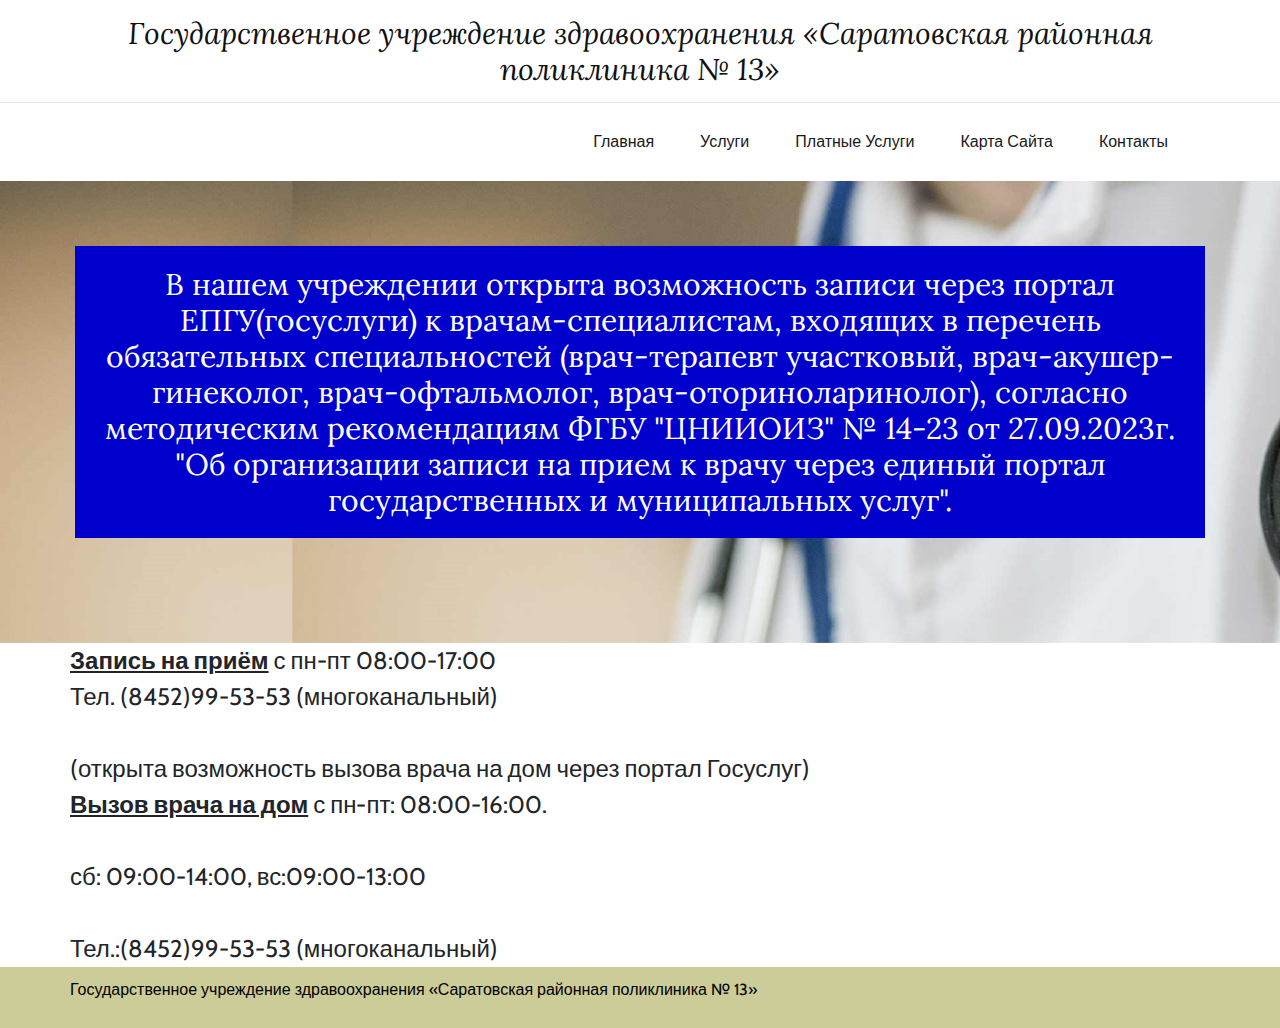
<file: index.html>
<!DOCTYPE html>
<html lang="zxx">

<head>
    <meta charset="UTF-8">
    <meta name="viewport" content="width=device-width, initial-scale=1.0">
    <meta http-equiv="X-UA-Compatible" content="ie=edge">
    <title>Поликлиника №13</title>

    <!-- Google Font -->
    <link href="https://fonts.googleapis.com/css?family=Lora:400,700&display=swap" rel="stylesheet">
    <link href="https://fonts.googleapis.com/css?family=Cabin:400,500,600,700&display=swap" rel="stylesheet">

    <!-- Css Styles -->
    <link rel="stylesheet" href="css/bootstrap.min.css" type="text/css">
    <link rel="stylesheet" href="css/font-awesome.min.css" type="text/css">
    <link rel="stylesheet" href="css/elegant-icons.css" type="text/css">
    <link rel="stylesheet" href="css/flaticon.css" type="text/css">
    <link rel="stylesheet" href="css/owl.carousel.min.css" type="text/css">
    <link rel="stylesheet" href="css/nice-select.css" type="text/css">
    <link rel="stylesheet" href="css/jquery-ui.min.css" type="text/css">
    <link rel="stylesheet" href="css/magnific-popup.css" type="text/css">
    <link rel="stylesheet" href="css/slicknav.min.css" type="text/css">
    <link rel="stylesheet" href="css/style.css" type="text/css">
</head>

<body>
    <!-- Offcanvas Menu Section Begin -->
    <div class="offcanvas-menu-overlay"></div>
    <div class="canvas-open">
        <i class="icon_menu"></i>
    </div>
    <div class="offcanvas-menu-wrapper">
        <div class="canvas-close">
            <i class="icon_close"></i>
        </div>
        <nav class="mainmenu mobile-menu">
            <ul>
                <li><a href="index.html">Главная</a></li>
                <li><a href="Portfolio.html">Услуги</a></li>
                <li><a href="blog.html">Платные услуги</a></li>
                <li><a href="map.html">Карта сайта</a></li>
                <li><a  class="last" href="Contact.html">Контакты</a></li>
            </ul>
        </nav>
        <div id="mobile-menu-wrap"></div>
        <ul class="top-widget">
            <li><i class="fa fa-phone"></i> (8452)99-53-53</li>
            <li><i class="fa fa-envelope"></i> polyclinic13@mail.ru</li>
        </ul>
    </div>
    <!-- Offcanvas Menu Section End -->

    <!-- Header Section Begin -->
    <header class="header-section">
        <div class="top-nav">
            <div class="container">
                 <div class="about-text">
                    <p><h3><i class="">Государственное учреждение здравоохранения «Саратовская районная поликлиника № 13»</i></h></p>
                 </div>
            </div>
        </div>
        <div class="menu-item">
            <div class="container">
                <div class="row">
                    <div class="col-lg-2">
                    </div>
                    <div class="col-lg-10">
                        <div class="nav-menu">
                            <nav class="mainmenu">
                                <ul>
                                    <li><a href="index.html">Главная</a></li>
                                    <li><a href="Portfolio.html">Услуги</a></li>
                                    <li><a href="blog.html">Платные услуги</a></li>
                                    <li><a href="map.html">Карта сайта</a></li>
                                    <li><a  class="last" href="Contact.html">Контакты</a></li>
                                </ul>
                            </nav>
                        </div>
                    </div>
                </div>
            </div>
        </div>
    </header>
    <!-- Header End -->

    <!-- Hero Section Begin -->
    <section class="hero-section">
        <div class="container">
            <div class="row">
                <div class="bd-hero-text">
                    <div class="col-md-12"><h3>В нашем учреждении открыта возможность записи через портал ЕПГУ(госуслуги) к врачам-специалистам, входящих в перечень обязательных специальностей (врач-терапевт участковый, врач-акушер-гинеколог, врач-офтальмолог, врач-оториноларинолог), согласно методическим рекомендациям ФГБУ "ЦНИИОИЗ" № 14-23 от 27.09.2023г. "Об организации записи на прием к врачу через единый портал государственных и муниципальных услуг".</h3></div>
                </div>
            </div>
        </div>
        <div class="hero-slider owl-carousel">
            <div class="hs-item set-bg" data-setbg="img/doc.jpg"></div>
        </div>
    </section>

    <section class="doctor">
    <div class="container">
    <div class="row">
    
    <div class="col-md-12"><font size="5"><u><b>Запись на приём</b></u> с пн-пт 08:00-17:00 <br>Тел. (8452)99-53-53 (многоканальный)</br><br>(открыта возможность вызова врача на дом через портал Госуслуг)</  br><br><u><b>Вызов врача на дом</b></u> с пн-пт: 08:00-16:00.</br><br>сб: 09:00-14:00, вс:09:00-13:00</br><br>Тел.:(8452)99-53-53 (многоканальный)</br></font></div></font></div>
    </div>
    </div>
    </section>
    <!-- Hero Section End -->

    
    <!-- Footer Section Begin -->
    <footer class="footer-section">
        <div class="container">
            <div class="footer-text">
                <p>Государственное учреждение здравоохранения «Саратовская районная поликлиника № 13»</p>
            </div>
        </div>
    </footer>
    <!-- Footer Section End -->

    <!-- Js Plugins -->
    <script src="js/jquery-3.3.1.min.js"></script>
    <script src="js/bootstrap.min.js"></script>
    <script src="js/jquery.magnific-popup.min.js"></script>
    <script src="js/jquery.nice-select.min.js"></script>
    <script src="js/jquery-ui.min.js"></script>
    <script src="js/jquery.slicknav.js"></script>
    <script src="js/owl.carousel.min.js"></script>
    <script src="js/main.js"></script>
</body>

</html>
</file>
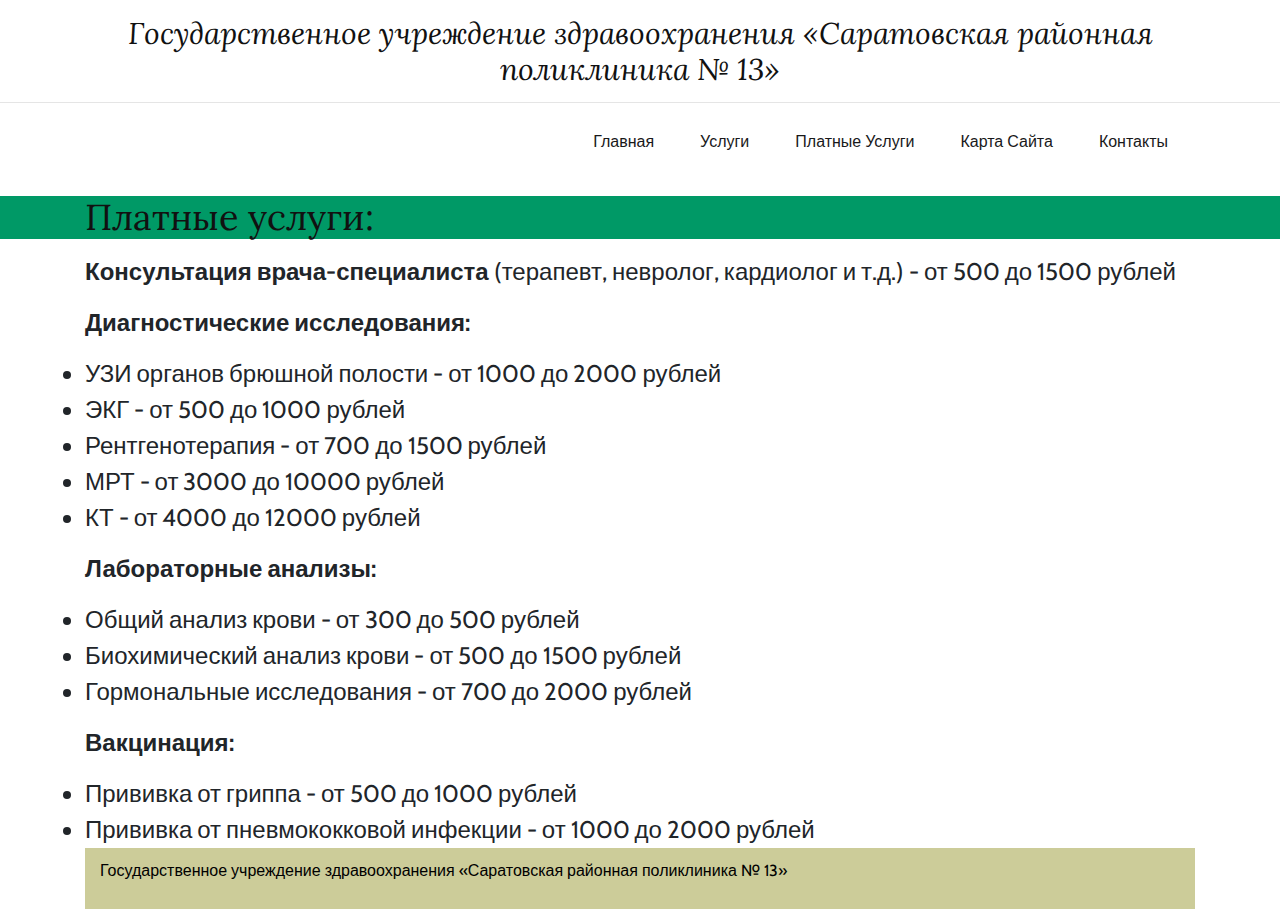
<file: Blog.html>
<!DOCTYPE html>
<html lang="zxx">

<head>
    <meta charset="UTF-8">
    <meta name="viewport" content="width=device-width, initial-scale=1.0">
    <meta http-equiv="X-UA-Compatible" content="ie=edge">
    <title>Поликлиника №13</title>

    <!-- Google Font -->
    <link href="https://fonts.googleapis.com/css?family=Lora:400,700&display=swap" rel="stylesheet">
    <link href="https://fonts.googleapis.com/css?family=Cabin:400,500,600,700&display=swap" rel="stylesheet">

    <!-- Css Styles -->
    <link rel="stylesheet" href="css/bootstrap.min.css" type="text/css">
    <link rel="stylesheet" href="css/font-awesome.min.css" type="text/css">
    <link rel="stylesheet" href="css/elegant-icons.css" type="text/css">
    <link rel="stylesheet" href="css/flaticon.css" type="text/css">
    <link rel="stylesheet" href="css/owl.carousel.min.css" type="text/css">
    <link rel="stylesheet" href="css/nice-select.css" type="text/css">
    <link rel="stylesheet" href="css/jquery-ui.min.css" type="text/css">
    <link rel="stylesheet" href="css/magnific-popup.css" type="text/css">
    <link rel="stylesheet" href="css/slicknav.min.css" type="text/css">
    <link rel="stylesheet" href="css/style.css" type="text/css">
</head>

<body>
    <!-- Offcanvas Menu Section Begin -->
    <div class="offcanvas-menu-overlay"></div>
    <div class="canvas-open">
        <i class="icon_menu"></i>
    </div>
    <div class="offcanvas-menu-wrapper">
        <div class="canvas-close">
            <i class="icon_close"></i>
        </div>
        <nav class="mainmenu mobile-menu">
            <ul>
                <li><a href="index.html">Главная</a></li>
                <li><a href="Portfolio.html">Услуги</a></li>
                <li><a href="blog.html">Платные услуги</a></li>
                <li><a href="map.html">Карта сайта</a></li>
                <li><a  class="last" href="Contact.html">Контакты</a></li>
            </ul>
        </nav>
        <div id="mobile-menu-wrap"></div>
        <ul class="top-widget">
            <li><i class="fa fa-phone"></i> (8452)99-53-53</li>
            <li><i class="fa fa-envelope"></i> polyclinic13@mail.ru</li>
        </ul>
    </div>
    <!-- Offcanvas Menu Section End -->

    <!-- Header Section Begin -->
    <header class="header-section">
        <div class="top-nav">
            <div class="container">
                 <div class="about-text">
                    <p><h3><i class="">Государственное учреждение здравоохранения «Саратовская районная поликлиника № 13»</i></h></p>
                 </div>
            </div>
        </div>
        <div class="menu-item">
            <div class="container">
                <div class="row">
                    <div class="col-lg-2">
                    </div>
                    <div class="col-lg-10">
                        <div class="nav-menu">
                            <nav class="mainmenu">
                                <ul>
                                    <li><a href="index.html">Главная</a></li>
                                    <li><a href="Portfolio.html">Услуги</a></li>
                                    <li><a href="blog.html">Платные услуги</a></li>
                                    <li><a href="map.html">Карта сайта</a></li>
                                    <li><a  class="last" href="Contact.html">Контакты</a></li>
                                </ul>
                            </nav>
                        </div>
                    </div>
                </div>
            </div>
        </div>
    </header>
    <!-- Header End -->

<!--======================================== Latest Work  =================================================== -->
   <!--======================================== Latest Work  =================================================== -->
    <div class="tittle blue-bg height-150">
      <div class="container">
          <div class="col-md-6 pull-center padding-left-50">
            <p class="center"><h2>Платные услуги:</h2></p>
          </div>
      </div>
    </div>
    
    <!-- PORTFOLIO -->
    <div class="container">
      <div class="portfolio"> 
        <!-- PORTFOLIO ITEMS -->
<div class="container">
<div class="portfolio"> 
        
<ul><big style="font-size: 150%;">
  <p6><b>Консультация врача-специалиста</b> (терапевт, невролог, кардиолог и т.д.) - от 500 до 1500 рублей</p>
  <p6><b>Диагностические исследования:</b></p>
  <li>УЗИ органов брюшной полости - от 1000 до 2000 рублей</li>
  <li>ЭКГ - от 500 до 1000 рублей</li>
  <li>Рентгенотерапия - от 700 до 1500 рублей</li>
  <li>МРТ - от 3000 до 10000 рублей</li>
  <li>КТ - от 4000 до 12000 рублей</li>
  <p></p>
  <p6><b>Лабораторные анализы:</p></b>
  <li>Общий анализ крови - от 300 до 500 рублей</li>
  <li>Биохимический анализ крови - от 500 до 1500 рублей</li>
  <li>Гормональные исследования - от 700 до 2000 рублей</li>
  <p></p>
  <p6><b>Вакцинация:</b></p>
  <li>Прививка от гриппа - от 500 до 1000 рублей</li>
  <li>Прививка от пневмококковой инфекции - от 1000 до 2000 рублей</li>
</big></ul>

    <!-- Footer Section Begin -->
    <footer class="footer-section">
        <div class="container">
            <div class="footer-text">
                <p>Государственное учреждение здравоохранения «Саратовская районная поликлиника № 13»</p>
            </div>
        </div>
    </footer>
    <!-- Footer Section End -->

    <!-- Js Plugins -->
    <script src="js/jquery-3.3.1.min.js"></script>
    <script src="js/bootstrap.min.js"></script>
    <script src="js/jquery.magnific-popup.min.js"></script>
    <script src="js/jquery.nice-select.min.js"></script>
    <script src="js/jquery-ui.min.js"></script>
    <script src="js/jquery.slicknav.js"></script>
    <script src="js/owl.carousel.min.js"></script>
    <script src="js/main.js"></script>
</body>

</html>
</file>
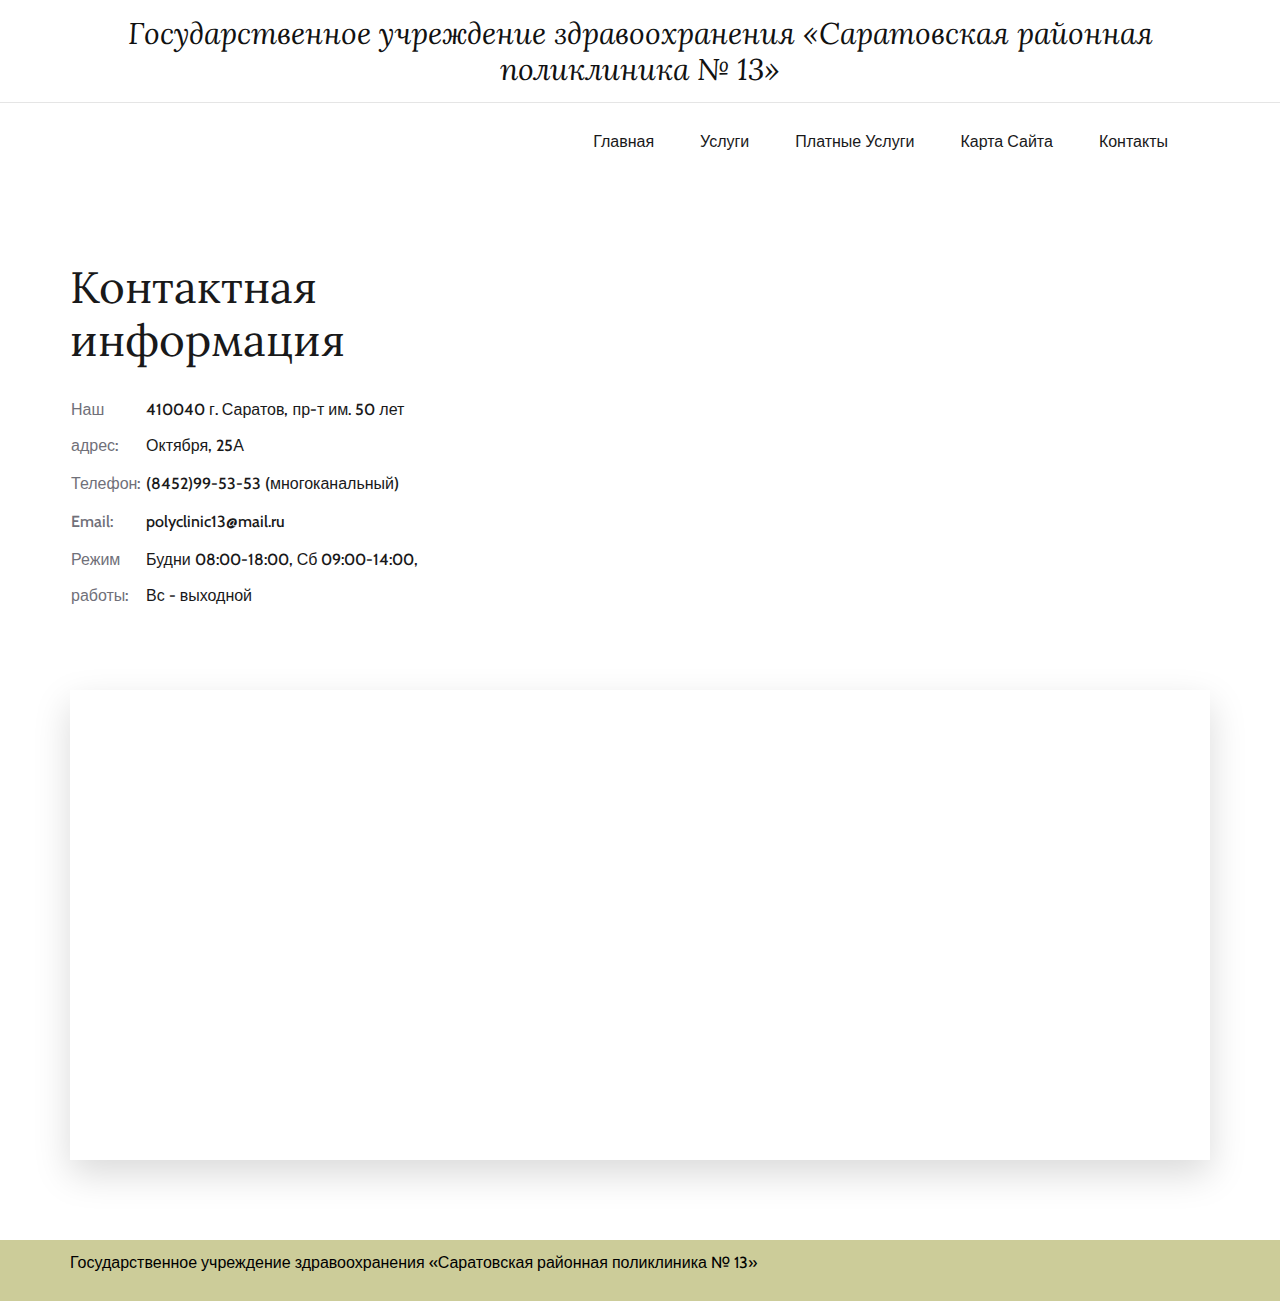
<file: contact.html>
<!DOCTYPE html>
<html lang="zxx">

<head>
    <meta charset="UTF-8">
    <meta name="viewport" content="width=device-width, initial-scale=1.0">
    <meta http-equiv="X-UA-Compatible" content="ie=edge">
    <title>Поликлиника №13</title>

    <!-- Google Font -->
    <link href="https://fonts.googleapis.com/css?family=Lora:400,700&display=swap" rel="stylesheet">
    <link href="https://fonts.googleapis.com/css?family=Cabin:400,500,600,700&display=swap" rel="stylesheet">

    <!-- Css Styles -->
    <link rel="stylesheet" href="css/bootstrap.min.css" type="text/css">
    <link rel="stylesheet" href="css/font-awesome.min.css" type="text/css">
    <link rel="stylesheet" href="css/elegant-icons.css" type="text/css">
    <link rel="stylesheet" href="css/flaticon.css" type="text/css">
    <link rel="stylesheet" href="css/owl.carousel.min.css" type="text/css">
    <link rel="stylesheet" href="css/nice-select.css" type="text/css">
    <link rel="stylesheet" href="css/jquery-ui.min.css" type="text/css">
    <link rel="stylesheet" href="css/magnific-popup.css" type="text/css">
    <link rel="stylesheet" href="css/slicknav.min.css" type="text/css">
    <link rel="stylesheet" href="css/style.css" type="text/css">
</head>

<body>
    <!-- Offcanvas Menu Section Begin -->
    <div class="offcanvas-menu-overlay"></div>
    <div class="canvas-open">
        <i class="icon_menu"></i>
    </div>
    <div class="offcanvas-menu-wrapper">
        <div class="canvas-close">
            <i class="icon_close"></i>
        </div>
        <nav class="mainmenu mobile-menu">
            <ul>
                <li><a href="index.html">Главная</a></li>
                <li><a href="Portfolio.html">Услуги</a></li>
                <li><a href="blog.html">Платные услуги</a></li>
                <li><a href="map.html">Карта сайта</a></li>
                <li><a  class="last" href="Contact.html">Контакты</a></li>
            </ul>
        </nav>
        <div id="mobile-menu-wrap"></div>
        <ul class="top-widget">
            <li><i class="fa fa-phone"></i> (8452)99-53-53</li>
            <li><i class="fa fa-envelope"></i> polyclinic13@mail.ru</li>
        </ul>
    </div>
    <!-- Offcanvas Menu Section End -->

    <!-- Header Section Begin -->
    <header class="header-section">
        <div class="top-nav">
            <div class="container">
                 <div class="about-text">
                    <p><h3><i class="">Государственное учреждение здравоохранения «Саратовская районная поликлиника № 13»</i></h></p>
                 </div>
            </div>
        </div>
        <div class="menu-item">
            <div class="container">
                <div class="row">
                    <div class="col-lg-2">
                    </div>
                    <div class="col-lg-10">
                        <div class="nav-menu">
                            <nav class="mainmenu">
                                <ul>
                                    <li><a href="index.html">Главная</a></li>
                                    <li><a href="Portfolio.html">Услуги</a></li>
                                    <li><a href="blog.html">Платные услуги</a></li>
                                    <li><a href="map.html">Карта сайта</a></li>
                                    <li><a  class="last" href="Contact.html">Контакты</a></li>
                                </ul>
                            </nav>
                        </div>
                    </div>
                </div>
            </div>
        </div>
    </header>
    <!-- Header End -->

<!-- Contact Section Begin -->
    <section class="contact-section spad">
        <div class="container">
            <div class="row">
                <div class="col-lg-4">
                    <div class="contact-text">
                        <h2>Контактная информация</h2>
                        <table>
                            <tbody>
                                <tr>
                                    <td class="c-o">Наш адрес:</td>
                                    <td>410040 г. Саратов, пр-т им. 50 лет Октября, 25А</td>
                                </tr>
                                <tr>
                                    <td class="c-o">Телефон:</td>
                                    <td>(8452)99-53-53 (многоканальный)</td>
                                </tr>
                                <tr>
                                    <td class="c-o">Email:</td>
                                    <td>polyclinic13@mail.ru</td>
                                </tr>
                                <tr>
                                    <td class="c-o">Режим работы:</td>
                                    <td>Будни 08:00-18:00, Сб 09:00-14:00, Вс - выходной</td>
                                </tr>
                            </tbody>
                        </table>
                    </div>
                </div>
            </div>
            <div class="map">
                <iframe src="https://www.google.com/maps/embed?pb=!1m18!1m12!1m3!1d2480.2173993030974!2d45.98798847698633!3d51.56424800654831!2m3!1f0!2f0!3f0!3m2!1i1024!2i768!4f13.1!3m3!1m2!1s0x4114c61780ca45eb%3A0xd3a788972a0c4b12!2z0L_RgNC-0YHQvy4gNTAg0JvQtdGCINCe0LrRgtGP0LHRgNGPLCAyNSwg0KHQsNGA0LDRgtC-0LIsINCh0LDRgNCw0YLQvtCy0YHQutCw0Y8g0L7QsdC7LiwgNDEwMDQw!5e0!3m2!1sru!2sru!4v1715541144094!5m2!1sru!2sru" width="600" height="450" style="border:0;" allowfullscreen="" loading="lazy" referrerpolicy="no-referrer-when-downgrade"></iframe>
            </div>
        </div>
    </section>
    <!-- Contact Section End -->

    <!-- Footer Section Begin -->
    <footer class="footer-section">
        <div class="container">
            <div class="footer-text">
                <p>Государственное учреждение здравоохранения «Саратовская районная поликлиника № 13»</p>
            </div>
        </div>
    </footer>
    <!-- Footer Section End -->

    <!-- Js Plugins -->
    <script src="js/jquery-3.3.1.min.js"></script>
    <script src="js/bootstrap.min.js"></script>
    <script src="js/jquery.magnific-popup.min.js"></script>
    <script src="js/jquery.nice-select.min.js"></script>
    <script src="js/jquery-ui.min.js"></script>
    <script src="js/jquery.slicknav.js"></script>
    <script src="js/owl.carousel.min.js"></script>
    <script src="js/main.js"></script>
</body>

</html>
</file>
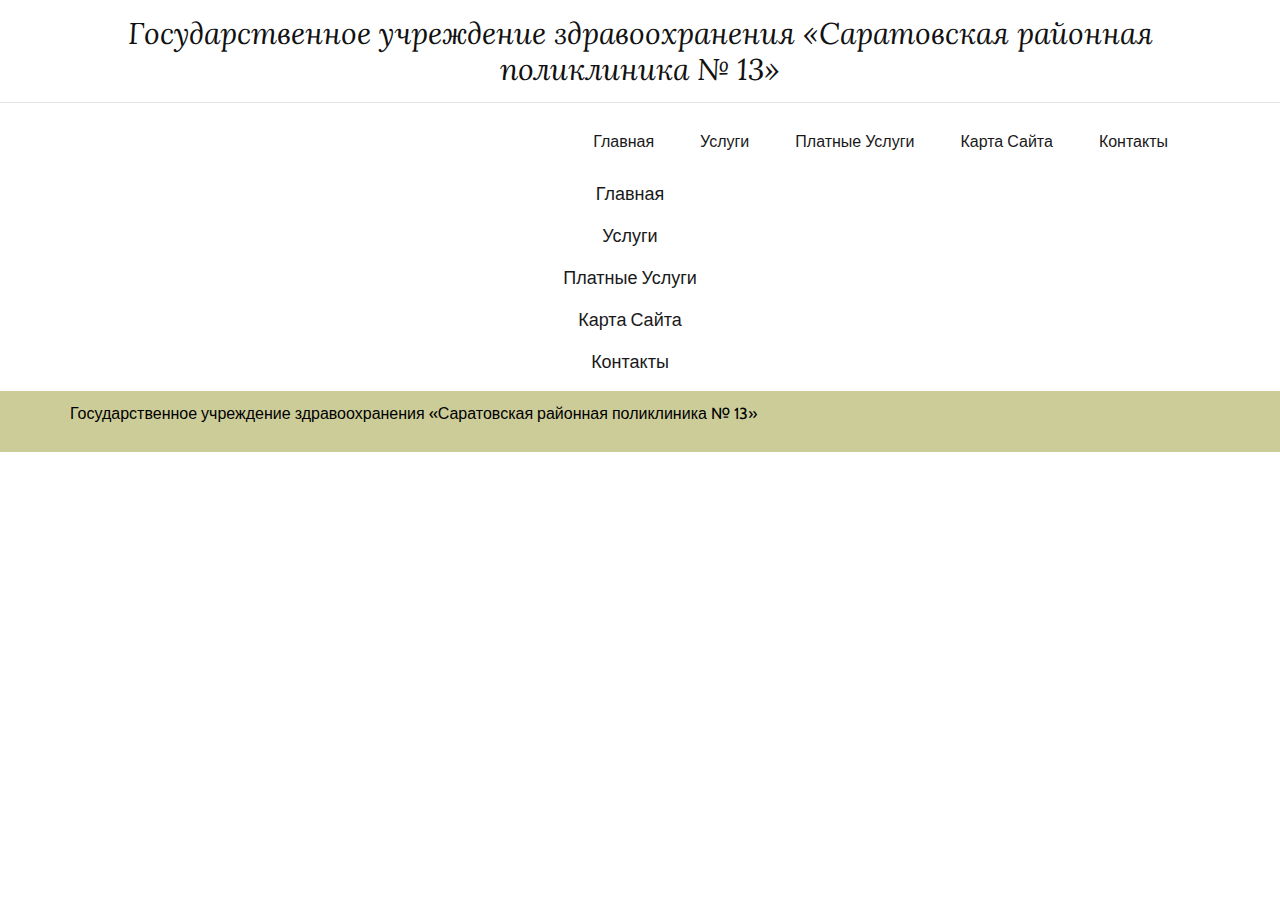
<file: map.html>
<!DOCTYPE html>
<html lang="zxx">

<head>
    <meta charset="UTF-8">
    <meta name="viewport" content="width=device-width, initial-scale=1.0">
    <meta http-equiv="X-UA-Compatible" content="ie=edge">
    <title>Поликлиника №13</title>

    <!-- Google Font -->
    <link href="https://fonts.googleapis.com/css?family=Lora:400,700&display=swap" rel="stylesheet">
    <link href="https://fonts.googleapis.com/css?family=Cabin:400,500,600,700&display=swap" rel="stylesheet">

    <!-- Css Styles -->
    <link rel="stylesheet" href="css/bootstrap.min.css" type="text/css">
    <link rel="stylesheet" href="css/font-awesome.min.css" type="text/css">
    <link rel="stylesheet" href="css/elegant-icons.css" type="text/css">
    <link rel="stylesheet" href="css/flaticon.css" type="text/css">
    <link rel="stylesheet" href="css/owl.carousel.min.css" type="text/css">
    <link rel="stylesheet" href="css/nice-select.css" type="text/css">
    <link rel="stylesheet" href="css/jquery-ui.min.css" type="text/css">
    <link rel="stylesheet" href="css/magnific-popup.css" type="text/css">
    <link rel="stylesheet" href="css/slicknav.min.css" type="text/css">
    <link rel="stylesheet" href="css/style.css" type="text/css">
</head>

<body>
    <!-- Offcanvas Menu Section Begin -->
    <div class="offcanvas-menu-overlay"></div>
    <div class="canvas-open">
        <i class="icon_menu"></i>
    </div>
    <div class="offcanvas-menu-wrapper">
        <div class="canvas-close">
            <i class="icon_close"></i>
        </div>
        <nav class="mainmenu mobile-menu">
            <ul>
                <li><a href="index.html">Главная</a></li>
                <li><a href="Portfolio.html">Услуги</a></li>
                <li><a href="blog.html">Платные услуги</a></li>
                <li><a href="map.html">Карта сайта</a></li>
                <li><a  class="last" href="Contact.html">Контакты</a></li>
            </ul>
        </nav>
        <div id="mobile-menu-wrap"></div>
        <ul class="top-widget">
            <li><i class="fa fa-phone"></i> (8452)99-53-53</li>
            <li><i class="fa fa-envelope"></i> polyclinic13@mail.ru</li>
        </ul>
    </div>
    <!-- Offcanvas Menu Section End -->

    <!-- Header Section Begin -->
    <header class="header-section">
        <div class="top-nav">
            <div class="container">
                 <div class="about-text">
                    <p><h3><i class="">Государственное учреждение здравоохранения «Саратовская районная поликлиника № 13»</i></h></p>
                 </div>
            </div>
        </div>
        <div class="menu-item">
            <div class="container">
                <div class="row">
                    <div class="col-lg-2">
                    </div>
                    <div class="col-lg-10">
                        <div class="nav-menu">
                            <nav class="mainmenu">
                                <ul>
                                    <li><a href="index.html">Главная</a></li>
                                    <li><a href="Portfolio.html">Услуги</a></li>
                                    <li><a href="blog.html">Платные услуги</a></li>
                                    <li><a href="map.html">Карта сайта</a></li>
                                    <li><a  class="last" href="Contact.html">Контакты</a></li>
                                </ul>
                            </nav>
                        </div>
                    </div>
                </div>
            </div>
        </div>
    </header>
    <!-- Header End -->

<!--======================================== Latest Work  =================================================== -->
   <!--======================================== Latest Work  =================================================== -->
<div class="about-text"> 
    <div class="bt-option">   
        <p><a href="index.html">Главная</a></p>
        <p><a href="Portfolio.html">Услуги</a></p>
        <p><a href="blog.html">Платные услуги</a></p>
        <p><a href="map.html">Карта сайта</a></p>
        <p><a href="Contact.html">Контакты</a></p>
    </div>
</div>

    <!-- Footer Section Begin -->
    <footer class="footer-section">
        <div class="container">
            <div class="footer-text">
                <p>Государственное учреждение здравоохранения «Саратовская районная поликлиника № 13»</p>
            </div>
        </div>
    </footer>
    <!-- Footer Section End -->

    <!-- Js Plugins -->
    <script src="js/jquery-3.3.1.min.js"></script>
    <script src="js/bootstrap.min.js"></script>
    <script src="js/jquery.magnific-popup.min.js"></script>
    <script src="js/jquery.nice-select.min.js"></script>
    <script src="js/jquery-ui.min.js"></script>
    <script src="js/jquery.slicknav.js"></script>
    <script src="js/owl.carousel.min.js"></script>
    <script src="js/main.js"></script>
</body>

</html>
</file>
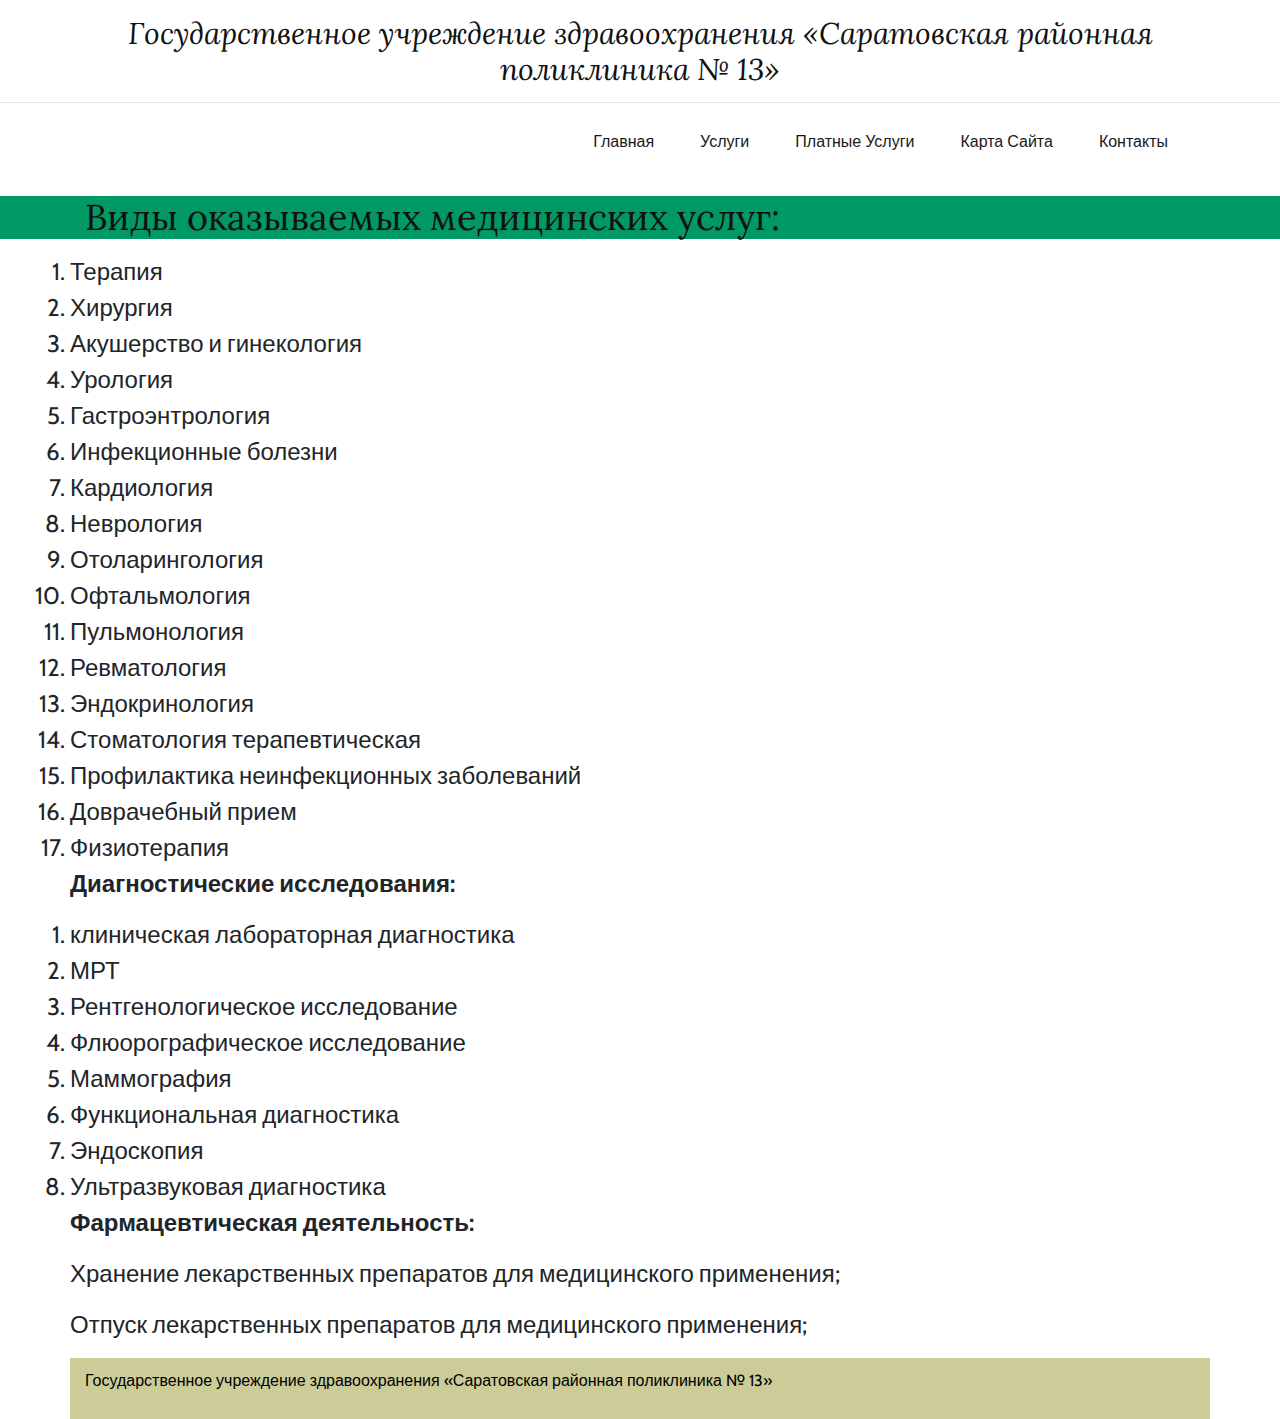
<file: Portfolio.html>
<!DOCTYPE html>
<html lang="zxx">

<head>
    <meta charset="UTF-8">
    <meta name="viewport" content="width=device-width, initial-scale=1.0">
    <meta http-equiv="X-UA-Compatible" content="ie=edge">
    <title>Поликлиника №13</title>

    <!-- Google Font -->
    <link href="https://fonts.googleapis.com/css?family=Lora:400,700&display=swap" rel="stylesheet">
    <link href="https://fonts.googleapis.com/css?family=Cabin:400,500,600,700&display=swap" rel="stylesheet">

    <!-- Css Styles -->
    <link rel="stylesheet" href="css/bootstrap.min.css" type="text/css">
    <link rel="stylesheet" href="css/font-awesome.min.css" type="text/css">
    <link rel="stylesheet" href="css/elegant-icons.css" type="text/css">
    <link rel="stylesheet" href="css/flaticon.css" type="text/css">
    <link rel="stylesheet" href="css/owl.carousel.min.css" type="text/css">
    <link rel="stylesheet" href="css/nice-select.css" type="text/css">
    <link rel="stylesheet" href="css/jquery-ui.min.css" type="text/css">
    <link rel="stylesheet" href="css/magnific-popup.css" type="text/css">
    <link rel="stylesheet" href="css/slicknav.min.css" type="text/css">
    <link rel="stylesheet" href="css/style.css" type="text/css">
</head>

<body>
    <!-- Offcanvas Menu Section Begin -->
    <div class="offcanvas-menu-overlay"></div>
    <div class="canvas-open">
        <i class="icon_menu"></i>
    </div>
    <div class="offcanvas-menu-wrapper">
        <div class="canvas-close">
            <i class="icon_close"></i>
        </div>
        <nav class="mainmenu mobile-menu">
            <ul>
                <li><a href="index.html">Главная</a></li>
                <li><a href="Portfolio.html">Услуги</a></li>
                <li><a href="blog.html">Платные услуги</a></li>
                <li><a href="map.html">Карта сайта</a></li>
                <li><a  class="last" href="Contact.html">Контакты</a></li>
            </ul>
        </nav>
        <div id="mobile-menu-wrap"></div>
        <ul class="top-widget">
            <li><i class="fa fa-phone"></i> (8452)99-53-53</li>
            <li><i class="fa fa-envelope"></i> polyclinic13@mail.ru</li>
        </ul>
    </div>
    <!-- Offcanvas Menu Section End -->

    <!-- Header Section Begin -->
    <header class="header-section">
        <div class="top-nav">
            <div class="container">
                 <div class="about-text">
                    <p><h3><i class="">Государственное учреждение здравоохранения «Саратовская районная поликлиника № 13»</i></h></p>
                 </div>
            </div>
        </div>
        <div class="menu-item">
            <div class="container">
                <div class="row">
                    <div class="col-lg-2">
                    </div>
                    <div class="col-lg-10">
                        <div class="nav-menu">
                            <nav class="mainmenu">
                                <ul>
                                    <li><a href="index.html">Главная</a></li>
                                    <li><a href="Portfolio.html">Услуги</a></li>
                                    <li><a href="blog.html">Платные услуги</a></li>
                                    <li><a href="map.html">Карта сайта</a></li>
                                    <li><a  class="last" href="Contact.html">Контакты</a></li>
                                </ul>
                            </nav>
                        </div>
                    </div>
                </div>
            </div>
        </div>
    </header>
    <!-- Header End -->

<!--======================================== Latest Work  =================================================== -->
    <div class="tittle blue-bg height-150">
      <div class="container">
          <div class="col-md-12">
            <p class=""><h2>Виды оказываемых медицинских услуг:</h2></p>
          </div>
      </div>
    </div>
    
    <!-- PORTFOLIO -->
    <div class="container">
      <div class="portfolio"> 
        
<ol><big style="font-size: 150%;">
<li>Терапия</li>
<li>Хирургия</li>
<li>Акушерство и гинекология</li>
<li>Урология</li>
<li>Гастроэнтрология</li>
<li>Инфекционные болезни</li>
<li>Кардиология</li>
<li>Неврология</li>
<li>Отоларингология</li>
<li>Офтальмология</li>
<li>Пульмонология</li>
<li>Ревматология</li>
<li>Эндокринология</li>
<li>Стоматология терапевтическая</li>
<li>Профилактика неинфекционных заболеваний</li>
<li>Доврачебный прием</li>
<li>Физиотерапия</li>
</big></ol>  

<ol><big style="font-size: 150%;">
<p6><b>Диагностические исследования:</b></p>
<li>клиническая лабораторная диагностика</li>
<li>МРТ</li>
<li>Рентгенологическое исследование</li>
<li>Флюорографическое исследование</li>
<li>Маммография</li>
<li>Функциональная диагностика</li>
<li>Эндоскопия</li>
<li>Ультразвуковая диагностика</li>
</big></ol>

<ol><big style="font-size: 150%;">
<p6><b>Фармацевтическая деятельность:</b></p>
<p2>Хранение лекарственных препаратов для медицинского применения;</p>
<p2>Отпуск лекарственных препаратов для медицинского применения;</p>
</big></ol>

    <!-- Footer Section Begin -->
    <footer class="footer-section">
        <div class="container">
            <div class="footer-text">
                <p>Государственное учреждение здравоохранения «Саратовская районная поликлиника № 13»</p>
            </div>
        </div>
    </footer>
    <!-- Footer Section End -->

    <!-- Js Plugins -->
    <script src="js/jquery-3.3.1.min.js"></script>
    <script src="js/bootstrap.min.js"></script>
    <script src="js/jquery.magnific-popup.min.js"></script>
    <script src="js/jquery.nice-select.min.js"></script>
    <script src="js/jquery-ui.min.js"></script>
    <script src="js/jquery.slicknav.js"></script>
    <script src="js/owl.carousel.min.js"></script>
    <script src="js/main.js"></script>
</body>

</html>
</file>
<file: css/elegant-icons.css>
@font-face {
	font-family: 'ElegantIcons';
	src:url('../fonts/ElegantIcons.eot');
	src:url('../fonts/ElegantIcons.eot?#iefix') format('embedded-opentype'),
		url('../fonts/ElegantIcons.woff') format('woff'),
		url('../fonts/ElegantIcons.ttf') format('truetype'),
		url('../fonts/ElegantIcons.svg#ElegantIcons') format('svg');
	font-weight: normal;
	font-style: normal;
}

/* Use the following CSS code if you want to use data attributes for inserting your icons */
[data-icon]:before {
	font-family: 'ElegantIcons';
	content: attr(data-icon);
	speak: none;
	font-weight: normal;
	font-variant: normal;
	text-transform: none;
	line-height: 1;
	-webkit-font-smoothing: antialiased;
	-moz-osx-font-smoothing: grayscale;
}

/* Use the following CSS code if you want to have a class per icon */
/*
Instead of a list of all class selectors,
you can use the generic selector below, but it's slower:
[class*="your-class-prefix"] {
*/
.arrow_up, .arrow_down, .arrow_left, .arrow_right, .arrow_left-up, .arrow_right-up, .arrow_right-down, .arrow_left-down, .arrow-up-down, .arrow_up-down_alt, .arrow_left-right_alt, .arrow_left-right, .arrow_expand_alt2, .arrow_expand_alt, .arrow_condense, .arrow_expand, .arrow_move, .arrow_carrot-up, .arrow_carrot-down, .arrow_carrot-left, .arrow_carrot-right, .arrow_carrot-2up, .arrow_carrot-2down, .arrow_carrot-2left, .arrow_carrot-2right, .arrow_carrot-up_alt2, .arrow_carrot-down_alt2, .arrow_carrot-left_alt2, .arrow_carrot-right_alt2, .arrow_carrot-2up_alt2, .arrow_carrot-2down_alt2, .arrow_carrot-2left_alt2, .arrow_carrot-2right_alt2, .arrow_triangle-up, .arrow_triangle-down, .arrow_triangle-left, .arrow_triangle-right, .arrow_triangle-up_alt2, .arrow_triangle-down_alt2, .arrow_triangle-left_alt2, .arrow_triangle-right_alt2, .arrow_back, .icon_minus-06, .icon_plus, .icon_close, .icon_check, .icon_minus_alt2, .icon_plus_alt2, .icon_close_alt2, .icon_check_alt2, .icon_zoom-out_alt, .icon_zoom-in_alt, .icon_search, .icon_box-empty, .icon_box-selected, .icon_minus-box, .icon_plus-box, .icon_box-checked, .icon_circle-empty, .icon_circle-slelected, .icon_stop_alt2, .icon_stop, .icon_pause_alt2, .icon_pause, .icon_menu, .icon_menu-square_alt2, .icon_menu-circle_alt2, .icon_ul, .icon_ol, .icon_adjust-horiz, .icon_adjust-vert, .icon_document_alt, .icon_documents_alt, .icon_pencil, .icon_pencil-edit_alt, .icon_pencil-edit, .icon_folder-alt, .icon_folder-open_alt, .icon_folder-add_alt, .icon_info_alt, .icon_error-oct_alt, .icon_error-circle_alt, .icon_error-triangle_alt, .icon_question_alt2, .icon_question, .icon_comment_alt, .icon_chat_alt, .icon_vol-mute_alt, .icon_volume-low_alt, .icon_volume-high_alt, .icon_quotations, .icon_quotations_alt2, .icon_clock_alt, .icon_lock_alt, .icon_lock-open_alt, .icon_key_alt, .icon_cloud_alt, .icon_cloud-upload_alt, .icon_cloud-download_alt, .icon_image, .icon_images, .icon_lightbulb_alt, .icon_gift_alt, .icon_house_alt, .icon_genius, .icon_mobile, .icon_tablet, .icon_laptop, .icon_desktop, .icon_camera_alt, .icon_mail_alt, .icon_cone_alt, .icon_ribbon_alt, .icon_bag_alt, .icon_creditcard, .icon_cart_alt, .icon_paperclip, .icon_tag_alt, .icon_tags_alt, .icon_trash_alt, .icon_cursor_alt, .icon_mic_alt, .icon_compass_alt, .icon_pin_alt, .icon_pushpin_alt, .icon_map_alt, .icon_drawer_alt, .icon_toolbox_alt, .icon_book_alt, .icon_calendar, .icon_film, .icon_table, .icon_contacts_alt, .icon_headphones, .icon_lifesaver, .icon_piechart, .icon_refresh, .icon_link_alt, .icon_link, .icon_loading, .icon_blocked, .icon_archive_alt, .icon_heart_alt, .icon_star_alt, .icon_star-half_alt, .icon_star, .icon_star-half, .icon_tools, .icon_tool, .icon_cog, .icon_cogs, .arrow_up_alt, .arrow_down_alt, .arrow_left_alt, .arrow_right_alt, .arrow_left-up_alt, .arrow_right-up_alt, .arrow_right-down_alt, .arrow_left-down_alt, .arrow_condense_alt, .arrow_expand_alt3, .arrow_carrot_up_alt, .arrow_carrot-down_alt, .arrow_carrot-left_alt, .arrow_carrot-right_alt, .arrow_carrot-2up_alt, .arrow_carrot-2dwnn_alt, .arrow_carrot-2left_alt, .arrow_carrot-2right_alt, .arrow_triangle-up_alt, .arrow_triangle-down_alt, .arrow_triangle-left_alt, .arrow_triangle-right_alt, .icon_minus_alt, .icon_plus_alt, .icon_close_alt, .icon_check_alt, .icon_zoom-out, .icon_zoom-in, .icon_stop_alt, .icon_menu-square_alt, .icon_menu-circle_alt, .icon_document, .icon_documents, .icon_pencil_alt, .icon_folder, .icon_folder-open, .icon_folder-add, .icon_folder_upload, .icon_folder_download, .icon_info, .icon_error-circle, .icon_error-oct, .icon_error-triangle, .icon_question_alt, .icon_comment, .icon_chat, .icon_vol-mute, .icon_volume-low, .icon_volume-high, .icon_quotations_alt, .icon_clock, .icon_lock, .icon_lock-open, .icon_key, .icon_cloud, .icon_cloud-upload, .icon_cloud-download, .icon_lightbulb, .icon_gift, .icon_house, .icon_camera, .icon_mail, .icon_cone, .icon_ribbon, .icon_bag, .icon_cart, .icon_tag, .icon_tags, .icon_trash, .icon_cursor, .icon_mic, .icon_compass, .icon_pin, .icon_pushpin, .icon_map, .icon_drawer, .icon_toolbox, .icon_book, .icon_contacts, .icon_archive, .icon_heart, .icon_profile, .icon_group, .icon_grid-2x2, .icon_grid-3x3, .icon_music, .icon_pause_alt, .icon_phone, .icon_upload, .icon_download, .social_facebook, .social_twitter, .social_pinterest, .social_googleplus, .social_tumblr, .social_tumbleupon, .social_wordpress, .social_instagram, .social_dribbble, .social_vimeo, .social_linkedin, .social_rss, .social_deviantart, .social_share, .social_myspace, .social_skype, .social_youtube, .social_picassa, .social_googledrive, .social_flickr, .social_blogger, .social_spotify, .social_delicious, .social_facebook_circle, .social_twitter_circle, .social_pinterest_circle, .social_googleplus_circle, .social_tumblr_circle, .social_stumbleupon_circle, .social_wordpress_circle, .social_instagram_circle, .social_dribbble_circle, .social_vimeo_circle, .social_linkedin_circle, .social_rss_circle, .social_deviantart_circle, .social_share_circle, .social_myspace_circle, .social_skype_circle, .social_youtube_circle, .social_picassa_circle, .social_googledrive_alt2, .social_flickr_circle, .social_blogger_circle, .social_spotify_circle, .social_delicious_circle, .social_facebook_square, .social_twitter_square, .social_pinterest_square, .social_googleplus_square, .social_tumblr_square, .social_stumbleupon_square, .social_wordpress_square, .social_instagram_square, .social_dribbble_square, .social_vimeo_square, .social_linkedin_square, .social_rss_square, .social_deviantart_square, .social_share_square, .social_myspace_square, .social_skype_square, .social_youtube_square, .social_picassa_square, .social_googledrive_square, .social_flickr_square, .social_blogger_square, .social_spotify_square, .social_delicious_square, .icon_printer, .icon_calulator, .icon_building, .icon_floppy, .icon_drive, .icon_search-2, .icon_id, .icon_id-2, .icon_puzzle, .icon_like, .icon_dislike, .icon_mug, .icon_currency, .icon_wallet, .icon_pens, .icon_easel, .icon_flowchart, .icon_datareport, .icon_briefcase, .icon_shield, .icon_percent, .icon_globe, .icon_globe-2, .icon_target, .icon_hourglass, .icon_balance, .icon_rook, .icon_printer-alt, .icon_calculator_alt, .icon_building_alt, .icon_floppy_alt, .icon_drive_alt, .icon_search_alt, .icon_id_alt, .icon_id-2_alt, .icon_puzzle_alt, .icon_like_alt, .icon_dislike_alt, .icon_mug_alt, .icon_currency_alt, .icon_wallet_alt, .icon_pens_alt, .icon_easel_alt, .icon_flowchart_alt, .icon_datareport_alt, .icon_briefcase_alt, .icon_shield_alt, .icon_percent_alt, .icon_globe_alt, .icon_clipboard {
	font-family: 'ElegantIcons';
	speak: none;
	font-style: normal;
	font-weight: normal;
	font-variant: normal;
	text-transform: none;
	line-height: 1;
	-webkit-font-smoothing: antialiased;
}
.arrow_up:before {
	content: "\21";
}
.arrow_down:before {
	content: "\22";
}
.arrow_left:before {
	content: "\23";
}
.arrow_right:before {
	content: "\24";
}
.arrow_left-up:before {
	content: "\25";
}
.arrow_right-up:before {
	content: "\26";
}
.arrow_right-down:before {
	content: "\27";
}
.arrow_left-down:before {
	content: "\28";
}
.arrow-up-down:before {
	content: "\29";
}
.arrow_up-down_alt:before {
	content: "\2a";
}
.arrow_left-right_alt:before {
	content: "\2b";
}
.arrow_left-right:before {
	content: "\2c";
}
.arrow_expand_alt2:before {
	content: "\2d";
}
.arrow_expand_alt:before {
	content: "\2e";
}
.arrow_condense:before {
	content: "\2f";
}
.arrow_expand:before {
	content: "\30";
}
.arrow_move:before {
	content: "\31";
}
.arrow_carrot-up:before {
	content: "\32";
}
.arrow_carrot-down:before {
	content: "\33";
}
.arrow_carrot-left:before {
	content: "\34";
}
.arrow_carrot-right:before {
	content: "\35";
}
.arrow_carrot-2up:before {
	content: "\36";
}
.arrow_carrot-2down:before {
	content: "\37";
}
.arrow_carrot-2left:before {
	content: "\38";
}
.arrow_carrot-2right:before {
	content: "\39";
}
.arrow_carrot-up_alt2:before {
	content: "\3a";
}
.arrow_carrot-down_alt2:before {
	content: "\3b";
}
.arrow_carrot-left_alt2:before {
	content: "\3c";
}
.arrow_carrot-right_alt2:before {
	content: "\3d";
}
.arrow_carrot-2up_alt2:before {
	content: "\3e";
}
.arrow_carrot-2down_alt2:before {
	content: "\3f";
}
.arrow_carrot-2left_alt2:before {
	content: "\40";
}
.arrow_carrot-2right_alt2:before {
	content: "\41";
}
.arrow_triangle-up:before {
	content: "\42";
}
.arrow_triangle-down:before {
	content: "\43";
}
.arrow_triangle-left:before {
	content: "\44";
}
.arrow_triangle-right:before {
	content: "\45";
}
.arrow_triangle-up_alt2:before {
	content: "\46";
}
.arrow_triangle-down_alt2:before {
	content: "\47";
}
.arrow_triangle-left_alt2:before {
	content: "\48";
}
.arrow_triangle-right_alt2:before {
	content: "\49";
}
.arrow_back:before {
	content: "\4a";
}
.icon_minus-06:before {
	content: "\4b";
}
.icon_plus:before {
	content: "\4c";
}
.icon_close:before {
	content: "\4d";
}
.icon_check:before {
	content: "\4e";
}
.icon_minus_alt2:before {
	content: "\4f";
}
.icon_plus_alt2:before {
	content: "\50";
}
.icon_close_alt2:before {
	content: "\51";
}
.icon_check_alt2:before {
	content: "\52";
}
.icon_zoom-out_alt:before {
	content: "\53";
}
.icon_zoom-in_alt:before {
	content: "\54";
}
.icon_search:before {
	content: "\55";
}
.icon_box-empty:before {
	content: "\56";
}
.icon_box-selected:before {
	content: "\57";
}
.icon_minus-box:before {
	content: "\58";
}
.icon_plus-box:before {
	content: "\59";
}
.icon_box-checked:before {
	content: "\5a";
}
.icon_circle-empty:before {
	content: "\5b";
}
.icon_circle-slelected:before {
	content: "\5c";
}
.icon_stop_alt2:before {
	content: "\5d";
}
.icon_stop:before {
	content: "\5e";
}
.icon_pause_alt2:before {
	content: "\5f";
}
.icon_pause:before {
	content: "\60";
}
.icon_menu:before {
	content: "\61";
}
.icon_menu-square_alt2:before {
	content: "\62";
}
.icon_menu-circle_alt2:before {
	content: "\63";
}
.icon_ul:before {
	content: "\64";
}
.icon_ol:before {
	content: "\65";
}
.icon_adjust-horiz:before {
	content: "\66";
}
.icon_adjust-vert:before {
	content: "\67";
}
.icon_document_alt:before {
	content: "\68";
}
.icon_documents_alt:before {
	content: "\69";
}
.icon_pencil:before {
	content: "\6a";
}
.icon_pencil-edit_alt:before {
	content: "\6b";
}
.icon_pencil-edit:before {
	content: "\6c";
}
.icon_folder-alt:before {
	content: "\6d";
}
.icon_folder-open_alt:before {
	content: "\6e";
}
.icon_folder-add_alt:before {
	content: "\6f";
}
.icon_info_alt:before {
	content: "\70";
}
.icon_error-oct_alt:before {
	content: "\71";
}
.icon_error-circle_alt:before {
	content: "\72";
}
.icon_error-triangle_alt:before {
	content: "\73";
}
.icon_question_alt2:before {
	content: "\74";
}
.icon_question:before {
	content: "\75";
}
.icon_comment_alt:before {
	content: "\76";
}
.icon_chat_alt:before {
	content: "\77";
}
.icon_vol-mute_alt:before {
	content: "\78";
}
.icon_volume-low_alt:before {
	content: "\79";
}
.icon_volume-high_alt:before {
	content: "\7a";
}
.icon_quotations:before {
	content: "\7b";
}
.icon_quotations_alt2:before {
	content: "\7c";
}
.icon_clock_alt:before {
	content: "\7d";
}
.icon_lock_alt:before {
	content: "\7e";
}
.icon_lock-open_alt:before {
	content: "\e000";
}
.icon_key_alt:before {
	content: "\e001";
}
.icon_cloud_alt:before {
	content: "\e002";
}
.icon_cloud-upload_alt:before {
	content: "\e003";
}
.icon_cloud-download_alt:before {
	content: "\e004";
}
.icon_image:before {
	content: "\e005";
}
.icon_images:before {
	content: "\e006";
}
.icon_lightbulb_alt:before {
	content: "\e007";
}
.icon_gift_alt:before {
	content: "\e008";
}
.icon_house_alt:before {
	content: "\e009";
}
.icon_genius:before {
	content: "\e00a";
}
.icon_mobile:before {
	content: "\e00b";
}
.icon_tablet:before {
	content: "\e00c";
}
.icon_laptop:before {
	content: "\e00d";
}
.icon_desktop:before {
	content: "\e00e";
}
.icon_camera_alt:before {
	content: "\e00f";
}
.icon_mail_alt:before {
	content: "\e010";
}
.icon_cone_alt:before {
	content: "\e011";
}
.icon_ribbon_alt:before {
	content: "\e012";
}
.icon_bag_alt:before {
	content: "\e013";
}
.icon_creditcard:before {
	content: "\e014";
}
.icon_cart_alt:before {
	content: "\e015";
}
.icon_paperclip:before {
	content: "\e016";
}
.icon_tag_alt:before {
	content: "\e017";
}
.icon_tags_alt:before {
	content: "\e018";
}
.icon_trash_alt:before {
	content: "\e019";
}
.icon_cursor_alt:before {
	content: "\e01a";
}
.icon_mic_alt:before {
	content: "\e01b";
}
.icon_compass_alt:before {
	content: "\e01c";
}
.icon_pin_alt:before {
	content: "\e01d";
}
.icon_pushpin_alt:before {
	content: "\e01e";
}
.icon_map_alt:before {
	content: "\e01f";
}
.icon_drawer_alt:before {
	content: "\e020";
}
.icon_toolbox_alt:before {
	content: "\e021";
}
.icon_book_alt:before {
	content: "\e022";
}
.icon_calendar:before {
	content: "\e023";
}
.icon_film:before {
	content: "\e024";
}
.icon_table:before {
	content: "\e025";
}
.icon_contacts_alt:before {
	content: "\e026";
}
.icon_headphones:before {
	content: "\e027";
}
.icon_lifesaver:before {
	content: "\e028";
}
.icon_piechart:before {
	content: "\e029";
}
.icon_refresh:before {
	content: "\e02a";
}
.icon_link_alt:before {
	content: "\e02b";
}
.icon_link:before {
	content: "\e02c";
}
.icon_loading:before {
	content: "\e02d";
}
.icon_blocked:before {
	content: "\e02e";
}
.icon_archive_alt:before {
	content: "\e02f";
}
.icon_heart_alt:before {
	content: "\e030";
}
.icon_star_alt:before {
	content: "\e031";
}
.icon_star-half_alt:before {
	content: "\e032";
}
.icon_star:before {
	content: "\e033";
}
.icon_star-half:before {
	content: "\e034";
}
.icon_tools:before {
	content: "\e035";
}
.icon_tool:before {
	content: "\e036";
}
.icon_cog:before {
	content: "\e037";
}
.icon_cogs:before {
	content: "\e038";
}
.arrow_up_alt:before {
	content: "\e039";
}
.arrow_down_alt:before {
	content: "\e03a";
}
.arrow_left_alt:before {
	content: "\e03b";
}
.arrow_right_alt:before {
	content: "\e03c";
}
.arrow_left-up_alt:before {
	content: "\e03d";
}
.arrow_right-up_alt:before {
	content: "\e03e";
}
.arrow_right-down_alt:before {
	content: "\e03f";
}
.arrow_left-down_alt:before {
	content: "\e040";
}
.arrow_condense_alt:before {
	content: "\e041";
}
.arrow_expand_alt3:before {
	content: "\e042";
}
.arrow_carrot_up_alt:before {
	content: "\e043";
}
.arrow_carrot-down_alt:before {
	content: "\e044";
}
.arrow_carrot-left_alt:before {
	content: "\e045";
}
.arrow_carrot-right_alt:before {
	content: "\e046";
}
.arrow_carrot-2up_alt:before {
	content: "\e047";
}
.arrow_carrot-2dwnn_alt:before {
	content: "\e048";
}
.arrow_carrot-2left_alt:before {
	content: "\e049";
}
.arrow_carrot-2right_alt:before {
	content: "\e04a";
}
.arrow_triangle-up_alt:before {
	content: "\e04b";
}
.arrow_triangle-down_alt:before {
	content: "\e04c";
}
.arrow_triangle-left_alt:before {
	content: "\e04d";
}
.arrow_triangle-right_alt:before {
	content: "\e04e";
}
.icon_minus_alt:before {
	content: "\e04f";
}
.icon_plus_alt:before {
	content: "\e050";
}
.icon_close_alt:before {
	content: "\e051";
}
.icon_check_alt:before {
	content: "\e052";
}
.icon_zoom-out:before {
	content: "\e053";
}
.icon_zoom-in:before {
	content: "\e054";
}
.icon_stop_alt:before {
	content: "\e055";
}
.icon_menu-square_alt:before {
	content: "\e056";
}
.icon_menu-circle_alt:before {
	content: "\e057";
}
.icon_document:before {
	content: "\e058";
}
.icon_documents:before {
	content: "\e059";
}
.icon_pencil_alt:before {
	content: "\e05a";
}
.icon_folder:before {
	content: "\e05b";
}
.icon_folder-open:before {
	content: "\e05c";
}
.icon_folder-add:before {
	content: "\e05d";
}
.icon_folder_upload:before {
	content: "\e05e";
}
.icon_folder_download:before {
	content: "\e05f";
}
.icon_info:before {
	content: "\e060";
}
.icon_error-circle:before {
	content: "\e061";
}
.icon_error-oct:before {
	content: "\e062";
}
.icon_error-triangle:before {
	content: "\e063";
}
.icon_question_alt:before {
	content: "\e064";
}
.icon_comment:before {
	content: "\e065";
}
.icon_chat:before {
	content: "\e066";
}
.icon_vol-mute:before {
	content: "\e067";
}
.icon_volume-low:before {
	content: "\e068";
}
.icon_volume-high:before {
	content: "\e069";
}
.icon_quotations_alt:before {
	content: "\e06a";
}
.icon_clock:before {
	content: "\e06b";
}
.icon_lock:before {
	content: "\e06c";
}
.icon_lock-open:before {
	content: "\e06d";
}
.icon_key:before {
	content: "\e06e";
}
.icon_cloud:before {
	content: "\e06f";
}
.icon_cloud-upload:before {
	content: "\e070";
}
.icon_cloud-download:before {
	content: "\e071";
}
.icon_lightbulb:before {
	content: "\e072";
}
.icon_gift:before {
	content: "\e073";
}
.icon_house:before {
	content: "\e074";
}
.icon_camera:before {
	content: "\e075";
}
.icon_mail:before {
	content: "\e076";
}
.icon_cone:before {
	content: "\e077";
}
.icon_ribbon:before {
	content: "\e078";
}
.icon_bag:before {
	content: "\e079";
}
.icon_cart:before {
	content: "\e07a";
}
.icon_tag:before {
	content: "\e07b";
}
.icon_tags:before {
	content: "\e07c";
}
.icon_trash:before {
	content: "\e07d";
}
.icon_cursor:before {
	content: "\e07e";
}
.icon_mic:before {
	content: "\e07f";
}
.icon_compass:before {
	content: "\e080";
}
.icon_pin:before {
	content: "\e081";
}
.icon_pushpin:before {
	content: "\e082";
}
.icon_map:before {
	content: "\e083";
}
.icon_drawer:before {
	content: "\e084";
}
.icon_toolbox:before {
	content: "\e085";
}
.icon_book:before {
	content: "\e086";
}
.icon_contacts:before {
	content: "\e087";
}
.icon_archive:before {
	content: "\e088";
}
.icon_heart:before {
	content: "\e089";
}
.icon_profile:before {
	content: "\e08a";
}
.icon_group:before {
	content: "\e08b";
}
.icon_grid-2x2:before {
	content: "\e08c";
}
.icon_grid-3x3:before {
	content: "\e08d";
}
.icon_music:before {
	content: "\e08e";
}
.icon_pause_alt:before {
	content: "\e08f";
}
.icon_phone:before {
	content: "\e090";
}
.icon_upload:before {
	content: "\e091";
}
.icon_download:before {
	content: "\e092";
}
.social_facebook:before {
	content: "\e093";
}
.social_twitter:before {
	content: "\e094";
}
.social_pinterest:before {
	content: "\e095";
}
.social_googleplus:before {
	content: "\e096";
}
.social_tumblr:before {
	content: "\e097";
}
.social_tumbleupon:before {
	content: "\e098";
}
.social_wordpress:before {
	content: "\e099";
}
.social_instagram:before {
	content: "\e09a";
}
.social_dribbble:before {
	content: "\e09b";
}
.social_vimeo:before {
	content: "\e09c";
}
.social_linkedin:before {
	content: "\e09d";
}
.social_rss:before {
	content: "\e09e";
}
.social_deviantart:before {
	content: "\e09f";
}
.social_share:before {
	content: "\e0a0";
}
.social_myspace:before {
	content: "\e0a1";
}
.social_skype:before {
	content: "\e0a2";
}
.social_youtube:before {
	content: "\e0a3";
}
.social_picassa:before {
	content: "\e0a4";
}
.social_googledrive:before {
	content: "\e0a5";
}
.social_flickr:before {
	content: "\e0a6";
}
.social_blogger:before {
	content: "\e0a7";
}
.social_spotify:before {
	content: "\e0a8";
}
.social_delicious:before {
	content: "\e0a9";
}
.social_facebook_circle:before {
	content: "\e0aa";
}
.social_twitter_circle:before {
	content: "\e0ab";
}
.social_pinterest_circle:before {
	content: "\e0ac";
}
.social_googleplus_circle:before {
	content: "\e0ad";
}
.social_tumblr_circle:before {
	content: "\e0ae";
}
.social_stumbleupon_circle:before {
	content: "\e0af";
}
.social_wordpress_circle:before {
	content: "\e0b0";
}
.social_instagram_circle:before {
	content: "\e0b1";
}
.social_dribbble_circle:before {
	content: "\e0b2";
}
.social_vimeo_circle:before {
	content: "\e0b3";
}
.social_linkedin_circle:before {
	content: "\e0b4";
}
.social_rss_circle:before {
	content: "\e0b5";
}
.social_deviantart_circle:before {
	content: "\e0b6";
}
.social_share_circle:before {
	content: "\e0b7";
}
.social_myspace_circle:before {
	content: "\e0b8";
}
.social_skype_circle:before {
	content: "\e0b9";
}
.social_youtube_circle:before {
	content: "\e0ba";
}
.social_picassa_circle:before {
	content: "\e0bb";
}
.social_googledrive_alt2:before {
	content: "\e0bc";
}
.social_flickr_circle:before {
	content: "\e0bd";
}
.social_blogger_circle:before {
	content: "\e0be";
}
.social_spotify_circle:before {
	content: "\e0bf";
}
.social_delicious_circle:before {
	content: "\e0c0";
}
.social_facebook_square:before {
	content: "\e0c1";
}
.social_twitter_square:before {
	content: "\e0c2";
}
.social_pinterest_square:before {
	content: "\e0c3";
}
.social_googleplus_square:before {
	content: "\e0c4";
}
.social_tumblr_square:before {
	content: "\e0c5";
}
.social_stumbleupon_square:before {
	content: "\e0c6";
}
.social_wordpress_square:before {
	content: "\e0c7";
}
.social_instagram_square:before {
	content: "\e0c8";
}
.social_dribbble_square:before {
	content: "\e0c9";
}
.social_vimeo_square:before {
	content: "\e0ca";
}
.social_linkedin_square:before {
	content: "\e0cb";
}
.social_rss_square:before {
	content: "\e0cc";
}
.social_deviantart_square:before {
	content: "\e0cd";
}
.social_share_square:before {
	content: "\e0ce";
}
.social_myspace_square:before {
	content: "\e0cf";
}
.social_skype_square:before {
	content: "\e0d0";
}
.social_youtube_square:before {
	content: "\e0d1";
}
.social_picassa_square:before {
	content: "\e0d2";
}
.social_googledrive_square:before {
	content: "\e0d3";
}
.social_flickr_square:before {
	content: "\e0d4";
}
.social_blogger_square:before {
	content: "\e0d5";
}
.social_spotify_square:before {
	content: "\e0d6";
}
.social_delicious_square:before {
	content: "\e0d7";
}
.icon_printer:before {
	content: "\e103";
}
.icon_calulator:before {
	content: "\e0ee";
}
.icon_building:before {
	content: "\e0ef";
}
.icon_floppy:before {
	content: "\e0e8";
}
.icon_drive:before {
	content: "\e0ea";
}
.icon_search-2:before {
	content: "\e101";
}
.icon_id:before {
	content: "\e107";
}
.icon_id-2:before {
	content: "\e108";
}
.icon_puzzle:before {
	content: "\e102";
}
.icon_like:before {
	content: "\e106";
}
.icon_dislike:before {
	content: "\e0eb";
}
.icon_mug:before {
	content: "\e105";
}
.icon_currency:before {
	content: "\e0ed";
}
.icon_wallet:before {
	content: "\e100";
}
.icon_pens:before {
	content: "\e104";
}
.icon_easel:before {
	content: "\e0e9";
}
.icon_flowchart:before {
	content: "\e109";
}
.icon_datareport:before {
	content: "\e0ec";
}
.icon_briefcase:before {
	content: "\e0fe";
}
.icon_shield:before {
	content: "\e0f6";
}
.icon_percent:before {
	content: "\e0fb";
}
.icon_globe:before {
	content: "\e0e2";
}
.icon_globe-2:before {
	content: "\e0e3";
}
.icon_target:before {
	content: "\e0f5";
}
.icon_hourglass:before {
	content: "\e0e1";
}
.icon_balance:before {
	content: "\e0ff";
}
.icon_rook:before {
	content: "\e0f8";
}
.icon_printer-alt:before {
	content: "\e0fa";
}
.icon_calculator_alt:before {
	content: "\e0e7";
}
.icon_building_alt:before {
	content: "\e0fd";
}
.icon_floppy_alt:before {
	content: "\e0e4";
}
.icon_drive_alt:before {
	content: "\e0e5";
}
.icon_search_alt:before {
	content: "\e0f7";
}
.icon_id_alt:before {
	content: "\e0e0";
}
.icon_id-2_alt:before {
	content: "\e0fc";
}
.icon_puzzle_alt:before {
	content: "\e0f9";
}
.icon_like_alt:before {
	content: "\e0dd";
}
.icon_dislike_alt:before {
	content: "\e0f1";
}
.icon_mug_alt:before {
	content: "\e0dc";
}
.icon_currency_alt:before {
	content: "\e0f3";
}
.icon_wallet_alt:before {
	content: "\e0d8";
}
.icon_pens_alt:before {
	content: "\e0db";
}
.icon_easel_alt:before {
	content: "\e0f0";
}
.icon_flowchart_alt:before {
	content: "\e0df";
}
.icon_datareport_alt:before {
	content: "\e0f2";
}
.icon_briefcase_alt:before {
	content: "\e0f4";
}
.icon_shield_alt:before {
	content: "\e0d9";
}
.icon_percent_alt:before {
	content: "\e0da";
}
.icon_globe_alt:before {
	content: "\e0de";
}
.icon_clipboard:before {
	content: "\e0e6";
}


	.glyph {
		float: left;
		text-align: center;
		padding: .75em;
		margin: .4em 1.5em .75em 0;
		width: 6em;
text-shadow: none;
	}
        .glyph_big {
        font-size: 128px;
        color: #59c5dc;
        float: left;
        margin-right: 20px;
        }

        .glyph div { padding-bottom: 10px;}

	.glyph input {
		font-family: consolas, monospace;
		font-size: 12px;
		width: 100%;
		text-align: center;
		border: 0;
		box-shadow: 0 0 0 1px #ccc;
		padding: .2em;
                -moz-border-radius: 5px;
                -webkit-border-radius: 5px;
	}
	.centered {
		margin-left: auto;
		margin-right: auto;
	}
	.glyph .fs1 {
		font-size: 2em;
	}
</file>
<file: css/flaticon.css>
/*
  	Flaticon icon font: Flaticon
  	Creation date: 25/01/2019 11:32
  	*/

@font-face {
  font-family: "Flaticon";
  src: url("../fonts/Flaticon.eot");
  src: url("../fonts/Flaticon.eot?#iefix") format("embedded-opentype"),
       url("../fonts/Flaticon.woff") format("woff"),
       url("../fonts/Flaticon.ttf") format("truetype"),
       url("../fonts/Flaticon.svg#Flaticon") format("svg");
  font-weight: normal;
  font-style: normal;
}

@media screen and (-webkit-min-device-pixel-ratio:0) {
  @font-face {
    font-family: "Flaticon";
    src: url("../fonts/Flaticon.svg#Flaticon") format("svg");
  }
}

[class^="flaticon-"]:before, [class*=" flaticon-"]:before,
[class^="flaticon-"]:after, [class*=" flaticon-"]:after {   
  font-family: Flaticon;
  font-size: 50px;
  font-style: normal;
  margin-left: 0;
}

.flaticon-001-luggage:before { content: "\f100"; }
.flaticon-002-breakfast:before { content: "\f101"; }
.flaticon-003-air-conditioner:before { content: "\f102"; }
.flaticon-004-fridge:before { content: "\f103"; }
.flaticon-005-tea:before { content: "\f104"; }
.flaticon-006-dumbbell:before { content: "\f105"; }
.flaticon-007-swimming-pool:before { content: "\f106"; }
.flaticon-008-heater:before { content: "\f107"; }
.flaticon-009-cctv:before { content: "\f108"; }
.flaticon-010-newspaper:before { content: "\f109"; }
.flaticon-011-no-smoking:before { content: "\f10a"; }
.flaticon-012-cocktail:before { content: "\f10b"; }
.flaticon-013-safety-box:before { content: "\f10c"; }
.flaticon-014-ring-bell:before { content: "\f10d"; }
.flaticon-015-door-hanger:before { content: "\f10e"; }
.flaticon-016-washing-machine:before { content: "\f10f"; }
.flaticon-017-sunbed:before { content: "\f110"; }
.flaticon-018-iron:before { content: "\f111"; }
.flaticon-019-television:before { content: "\f112"; }
.flaticon-020-telephone:before { content: "\f113"; }
.flaticon-021-flip-flops:before { content: "\f114"; }
.flaticon-022-clock:before { content: "\f115"; }
.flaticon-023-hair-dryer:before { content: "\f116"; }
.flaticon-024-towel:before { content: "\f117"; }
.flaticon-025-pillow:before { content: "\f118"; }
.flaticon-026-bed:before { content: "\f119"; }
.flaticon-027-mirror:before { content: "\f11a"; }
.flaticon-028-vacuum-cleaner:before { content: "\f11b"; }
.flaticon-029-wifi:before { content: "\f11c"; }
.flaticon-030-bathtub:before { content: "\f11d"; }
.flaticon-031-elevator:before { content: "\f11e"; }
.flaticon-032-armchair:before { content: "\f11f"; }
.flaticon-033-dinner:before { content: "\f120"; }
.flaticon-034-camera:before { content: "\f121"; }
.flaticon-035-eight-ball:before { content: "\f122"; }
.flaticon-036-parking:before { content: "\f123"; }
.flaticon-037-sink:before { content: "\f124"; }
.flaticon-038-five-stars:before { content: "\f125"; }
.flaticon-039-three-stars:before { content: "\f126"; }
.flaticon-040-key-card:before { content: "\f127"; }
.flaticon-041-lamp:before { content: "\f128"; }
.flaticon-042-menu:before { content: "\f129"; }
.flaticon-043-room-service:before { content: "\f12a"; }
.flaticon-044-clock-1:before { content: "\f12b"; }
.flaticon-045-door:before { content: "\f12c"; }
.flaticon-046-toothbrush:before { content: "\f12d"; }
.flaticon-047-calendar:before { content: "\f12e"; }
.flaticon-048-door-handle:before { content: "\f12f"; }
.flaticon-049-power-socket:before { content: "\f130"; }
.flaticon-050-bellboy:before { content: "\f131"; }
</file>
<file: css/nice-select.css>
.nice-select {
  -webkit-tap-highlight-color: transparent;
  background-color: #fff;
  border-radius: 5px;
  border: solid 1px #e8e8e8;
  box-sizing: border-box;
  clear: both;
  cursor: pointer;
  display: block;
  float: left;
  font-family: inherit;
  font-size: 14px;
  font-weight: normal;
  height: 42px;
  line-height: 40px;
  outline: none;
  padding-left: 18px;
  padding-right: 30px;
  position: relative;
  text-align: left !important;
  -webkit-transition: all 0.2s ease-in-out;
  transition: all 0.2s ease-in-out;
  -webkit-user-select: none;
     -moz-user-select: none;
      -ms-user-select: none;
          user-select: none;
  white-space: nowrap;
  width: auto; }
  .nice-select:hover {
    border-color: #dbdbdb; }
  .nice-select:active, .nice-select.open, .nice-select:focus {
    border-color: #999; }
  .nice-select:after {
    border-bottom: 2px solid #999;
    border-right: 2px solid #999;
    content: '';
    display: block;
    height: 5px;
    margin-top: -4px;
    pointer-events: none;
    position: absolute;
    right: 12px;
    top: 50%;
    -webkit-transform-origin: 66% 66%;
        -ms-transform-origin: 66% 66%;
            transform-origin: 66% 66%;
    -webkit-transform: rotate(45deg);
        -ms-transform: rotate(45deg);
            transform: rotate(45deg);
    -webkit-transition: all 0.15s ease-in-out;
    transition: all 0.15s ease-in-out;
    width: 5px; }
  .nice-select.open:after {
    -webkit-transform: rotate(-135deg);
        -ms-transform: rotate(-135deg);
            transform: rotate(-135deg); }
  .nice-select.open .list {
    opacity: 1;
    pointer-events: auto;
    -webkit-transform: scale(1) translateY(0);
        -ms-transform: scale(1) translateY(0);
            transform: scale(1) translateY(0); }
  .nice-select.disabled {
    border-color: #ededed;
    color: #999;
    pointer-events: none; }
    .nice-select.disabled:after {
      border-color: #cccccc; }
  .nice-select.wide {
    width: 100%; }
    .nice-select.wide .list {
      left: 0 !important;
      right: 0 !important; }
  .nice-select.right {
    float: right; }
    .nice-select.right .list {
      left: auto;
      right: 0; }
  .nice-select.small {
    font-size: 12px;
    height: 36px;
    line-height: 34px; }
    .nice-select.small:after {
      height: 4px;
      width: 4px; }
    .nice-select.small .option {
      line-height: 34px;
      min-height: 34px; }
  .nice-select .list {
    background-color: #fff;
    border-radius: 5px;
    box-shadow: 0 0 0 1px rgba(68, 68, 68, 0.11);
    box-sizing: border-box;
    margin-top: 4px;
    opacity: 0;
    overflow: hidden;
    padding: 0;
    pointer-events: none;
    position: absolute;
    top: 100%;
    left: 0;
    -webkit-transform-origin: 50% 0;
        -ms-transform-origin: 50% 0;
            transform-origin: 50% 0;
    -webkit-transform: scale(0.75) translateY(-21px);
        -ms-transform: scale(0.75) translateY(-21px);
            transform: scale(0.75) translateY(-21px);
    -webkit-transition: all 0.2s cubic-bezier(0.5, 0, 0, 1.25), opacity 0.15s ease-out;
    transition: all 0.2s cubic-bezier(0.5, 0, 0, 1.25), opacity 0.15s ease-out;
    z-index: 9; }
    .nice-select .list:hover .option:not(:hover) {
      background-color: transparent !important; }
  .nice-select .option {
    cursor: pointer;
    font-weight: 400;
    line-height: 40px;
    list-style: none;
    min-height: 40px;
    outline: none;
    padding-left: 18px;
    padding-right: 29px;
    text-align: left;
    -webkit-transition: all 0.2s;
    transition: all 0.2s; }
    .nice-select .option:hover, .nice-select .option.focus, .nice-select .option.selected.focus {
      background-color: #f6f6f6; }
    .nice-select .option.selected {
      font-weight: bold; }
    .nice-select .option.disabled {
      background-color: transparent;
      color: #999;
      cursor: default; }

.no-csspointerevents .nice-select .list {
  display: none; }

.no-csspointerevents .nice-select.open .list {
  display: block; }
</file>
<file: css/style.css>
/******************************************************************
  Template Name: Sona
  Description: Sona Hotel Html Template
  Author: Colorlib
  Author URI: https://colorlib.com
  Version: 1.0
  Created: Colorlib
******************************************************************/

/*------------------------------------------------------------------
[Table of contents]

1.  Template default CSS
	1.1	Variables
	1.2	Mixins
	1.3	Flexbox
	1.4	Reset
2.  Helper Css
3.  Header Section
4.  Hero Section
5.  About Section
6.  Services Section
7.  Testimonial Section
8.  Blog Section
9.  Contact
10.  Footer Style

-------------------------------------------------------------------*/

/*----------------------------------------*/

/* Template default CSS
/*----------------------------------------*/

html, body {
	height: 100%;
	font-family: "Cabin", sans-serif;
	-webkit-font-smoothing: antialiased;
	font-smoothing: antialiased;
}
h1, h2, h3, h4, h5, h6 {
	margin: 0;
	color: #111111;
	font-weight: 400;
	font-family: "Lora", serif;
}
h1 {
	font-size: 70px;
}
h2 {
	font-size: 36px;
}
h3 {
	font-size: 30px;
}
h4 {
	font-size: 24px;
}
h5 {
	font-size: 18px;
}
h6 {
	font-size: 16px;
}
p {
	font-size: 16px;
	font-family: "Cabin", sans-serif;
	color: #000000;
	font-weight: 400;
	line-height: 26px;
	margin: 0 0 15px 0;
}
img {
	max-width: 100%;
}
input:focus, select:focus, button:focus, textarea:focus {
	outline: none;
}
a:hover, a:focus {
	text-decoration: none;
	outline: none;
	color: #fff;
}
ul, ol {
	padding: 0;
	margin: 0;
}



/*---------------------
  Helper CSS
-----------------------*/

.section-title {
	text-align: center;
	margin-bottom: 22px;
}
.section-title span {
	font-size: 14px;
	color: #dfa974;
	font-weight: 700;
	text-transform: uppercase;
	letter-spacing: 2px;
}
.section-title h2 {
	font-size: 44px;
	color: #19191a;
	line-height: 58px;
	margin-top: 10px;
}
.set-bg {
	background-repeat: no-repeat;
	background-size: cover;
	background-position: top center;
}
.spad {
	padding-top: 100px;
	padding-bottom: 100px;
}
.spad-2 {
	padding-top: 50px;
	padding-bottom: 70px;
}
.text-white h1, .text-white h2, .text-white h3, .text-white h4, .text-white h5, .text-white h6, .text-white p, .text-white span, .text-white li, .text-white a {
	color: #fff;
}
/* buttons */

.primary-btn {
	display: inline-block;
	font-size: 13px;
	color: #ffffff;
	text-transform: uppercase;
	letter-spacing: 2px;
	font-weight: 700;
	position: relative;
}
.primary-btn:after {
	position: absolute;
	left: 0;
	bottom: -5px;
	width: 100%;
	height: 2px;
	background: #dfa974;
	content: "";
}
/* Preloder */

#preloder {
	position: fixed;
	width: 100%;
	height: 100%;
	top: 0;
	left: 0;
	z-index: 999999;
	background: #ffffff;
}
.loader {
	width: 40px;
	height: 40px;
	position: absolute;
	top: 50%;
	left: 50%;
	margin-top: -13px;
	margin-left: -13px;
	border-radius: 60px;
	animation: loader 0.8s linear infinite;
	-webkit-animation: loader 0.8s linear infinite;
}
@keyframes loader {
	0% {
		-webkit-transform: rotate(0deg);
		transform: rotate(0deg);
		border: 4px solid #f44336;
		border-left-color: transparent;
	}
	50% {
		-webkit-transform: rotate(180deg);
		transform: rotate(180deg);
		border: 4px solid #673ab7;
		border-left-color: transparent;
	}
	100% {
		-webkit-transform: rotate(360deg);
		transform: rotate(360deg);
		border: 4px solid #f44336;
		border-left-color: transparent;
	}
}
@-webkit-keyframes loader {
	0% {
		-webkit-transform: rotate(0deg);
		border: 4px solid #f44336;
		border-left-color: transparent;
	}
	50% {
		-webkit-transform: rotate(180deg);
		border: 4px solid #673ab7;
		border-left-color: transparent;
	}
	100% {
		-webkit-transform: rotate(360deg);
		border: 4px solid #f44336;
		border-left-color: transparent;
	}
}
.spacial-controls {
	position: fixed;
	width: 111px;
	height: 91px;
	top: 0;
	right: 0;
	z-index: 999;
}
.spacial-controls .search-switch {
	display: block;
	height: 100%;
	padding-top: 30px;
	background: #323232;
	text-align: center;
	cursor: pointer;
}
.search-model {
	display: none;
	position: fixed;
	width: 100%;
	height: 100%;
	left: 0;
	top: 0;
	background: #000;
	z-index: 99999;
}
.search-model-form {
	padding: 0 15px;
}
.search-model-form input {
	width: 500px;
	font-size: 40px;
	border: none;
	border-bottom: 2px solid #333;
	background: none;
	color: #999;
}
.search-close-switch {
	position: absolute;
	width: 50px;
	height: 50px;
	background: #333;
	color: #fff;
	text-align: center;
	border-radius: 50%;
	font-size: 28px;
	line-height: 28px;
	top: 30px;
	cursor: pointer;
	display: -webkit-box;
	display: -ms-flexbox;
	display: flex;
	-webkit-box-align: center;
	-ms-flex-align: center;
	align-items: center;
	-webkit-box-pack: center;
	-ms-flex-pack: center;
	justify-content: center;
}
/*---------------------
  Header
-----------------------*/

.header-section.header-normal .menu-item {
	-webkit-box-shadow: 0px 12px 15px rgba(36, 11, 12, 0.05);
	box-shadow: 0px 12px 15px rgba(36, 11, 12, 0.05);
}
.top-nav {
	border-bottom: 1px solid #e5e5e5;
}
.top-nav .tn-left li {
	list-style: none;
	display: inline-block;
	font-size: 16px;
	color: #19191a;
	font-weight: 500;
	padding: 14px 0 12px;
	margin-right: 64px;
	position: relative;
}
.top-nav .tn-left li:after {
	position: absolute;
	right: -32px;
	top: 0;
	width: 1px;
	height: 100%;
	background: #e5e5e5;
	content: "";
}
.top-nav .tn-left li:last-child {
	margin-right: 0;
}
.top-nav .tn-left li:last-child:after {
	display: none;
}
.top-nav .tn-left li i {
	color: #dfa974;
	margin-right: 4px;
}
.top-nav .tn-right {
	text-align: right;
}
.top-nav .tn-right .top-social {
	display: inline-block;
	margin-right: 35px;
	padding: 13px 0;
}
.top-nav .tn-right .top-social a {
	display: inline-block;
	font-size: 16px;
	color: #19191a;
	margin-left: 15px;
}
.top-nav .tn-right .bk-btn {
	display: inline-block;
	font-size: 13px;
	font-weight: 700;
	padding: 16px 28px 15px;
	background: #dfa974;
	color: #ffffff;
	text-transform: uppercase;
	letter-spacing: 2px;
}
.top-nav .tn-right .language-option {
	display: inline-block;
	margin-left: 30px;
	cursor: pointer;
	padding: 13px 0px 11px;
	position: relative;
}
.top-nav .tn-right .language-option:hover .flag-dropdown {
	top: 40px;
	opacity: 1;
	visibility: visible;
}
.top-nav .tn-right .language-option img {
	height: 26px;
	width: 26px;
	border-radius: 50%;
	margin-right: 10px;
}
.top-nav .tn-right .language-option span {
	font-size: 16px;
	color: #19191a;
	text-transform: uppercase;
	font-weight: 500;
}
.top-nav .tn-right .language-option .flag-dropdown {
	position: absolute;
	left: 0;
	top: 60px;
	width: 100px;
	background: #ffffff;
	display: block;
	padding: 10px 15px;
	-webkit-box-shadow: 0px 9px 10px rgba(25, 25, 26, 0.2);
	box-shadow: 0px 9px 10px rgba(25, 25, 26, 0.2);
	opacity: 0;
	visibility: hidden;
	-webkit-transition: all 0.3s;
	-o-transition: all 0.3s;
	transition: all 0.3s;
	z-index: 99;
}
.top-nav .tn-right .language-option .flag-dropdown ul li {
	list-style: none;
	text-align: left;
}
.top-nav .tn-right .language-option .flag-dropdown ul li a {
	font-size: 14px;
	text-transform: uppercase;
	font-weight: 500;
	color: #19191a;
	-webkit-transition: all 0.3s;
	-o-transition: all 0.3s;
	transition: all 0.3s;
}
.top-nav .tn-right .language-option .flag-dropdown ul li a:hover {
	color: #dfa974;
}
.menu-item {
	position: relative;
	z-index: 9;
}
.menu-item .logo {
	padding: 25px 0;
}
.menu-item .logo a {
	display: inline-block;
}
.menu-item .nav-menu {
	text-align: right;
}
.menu-item .nav-menu .mainmenu {
	display: inline-block;
}
.menu-item .nav-menu .mainmenu li {
	list-style: none;
	display: inline-block;
	position: relative;
	z-index: 1;
}
.menu-item .nav-menu .mainmenu li.active a:after {
	opacity: 1;
}
.menu-item .nav-menu .mainmenu li:hover>a:after {
	opacity: 1;
}
.menu-item .nav-menu .mainmenu li:hover .dropdown {
	top: 77px;
	opacity: 1;
	visibility: visible;
}
.menu-item .nav-menu .mainmenu li a {
	font-size: 16px;
	color: #19191a;
	margin-right: 42px;
	font-weight: 500;
	display: inline-block;
	padding: 27px 0;
	position: relative;
	-webkit-transition: all 0.3s;
	-o-transition: all 0.3s;
	transition: all 0.3s;
}
.menu-item .nav-menu .mainmenu li a:after {
	position: absolute;
	left: 0;
	top: 52px;
	width: 100%;
	height: 2px;
	background: #dfa974;
	content: "";
	opacity: 0;
	-webkit-transition: all 0.3s;
	-o-transition: all 0.3s;
	transition: all 0.3s;
}
.menu-item .nav-menu .mainmenu li .dropdown {
	position: absolute;
	left: 0;
	top: 97px;
	width: 180px;
	background: #ffffff;
	z-index: 9;
	opacity: 0;
	visibility: hidden;
	-webkit-transition: all 0.3s;
	-o-transition: all 0.3s;
	transition: all 0.3s;
	-webkit-box-shadow: 0px 9px 15px rgba(25, 25, 26, 0.05);
	box-shadow: 0px 9px 15px rgba(25, 25, 26, 0.05);
}
.menu-item .nav-menu .mainmenu li .dropdown li {
	list-style: none;
	display: block;
}
.menu-item .nav-menu .mainmenu li .dropdown li a {
	font-size: 16px;
	color: #19191a;
	display: block;
	text-align: left;
	padding: 8px 15px;
	-webkit-transition: all 0.3s;
	-o-transition: all 0.3s;
	transition: all 0.3s;
}
.menu-item .nav-menu .mainmenu li .dropdown li a:hover {
	color: #dfa974;
}
.menu-item .nav-menu .mainmenu li .dropdown li a:after {
	display: none;
}
.menu-item .nav-menu .nav-right {
	display: inline-block;
	margin-left: 43px;
	padding: 27px 0px;
}
.menu-item .nav-menu .nav-right i {
	font-size: 16px;
	color: #19191a;
	cursor: pointer;
}
.canvas-open {
	display: none;
}
.offcanvas-menu-wrapper {
	display: none;
}
/*---------------------
  Hero
-----------------------*/

.hero-section {
	position: relative;
	padding-top: 60px;
	padding-bottom: 100px;
}
.hero-section .container {
	position: relative;
	z-index: 5;
}
.hero-text {
	padding-top: 145px;
}
.hero-text h1 {
	font-size: 80px;
	line-height: 90px;
	color: #ffffff;
	margin-bottom: 16px;
}
.hero-text p {
	font-size: 18px;
	color: #ffffff;
	line-height: 28px;
	margin-bottom: 35px;
}
.booking-form {
	background: #ffffff;
	padding: 44px 40px 50px 40px;
	border-radius: 4px;
}
.booking-form h3 {
	color: #19191a;
	margin-bottom: 36px;
}
.booking-form form .check-date {
	position: relative;
	margin-bottom: 15px;
}
.booking-form form .check-date label {
	font-size: 14px;
	color: #707079;
	display: block;
	margin-bottom: 10px;
}
.booking-form form .check-date input {
	width: 100%;
	height: 50px;
	border: 1px solid #ebebeb;
	border-radius: 2px;
	font-size: 16px;
	color: #19191a;
	text-transform: uppercase;
	font-weight: 500;
	padding-left: 20px;
}
.booking-form form .check-date i {
	color: #dfa974;
	position: absolute;
	right: 18px;
	bottom: 17px;
}
.booking-form form .select-option {
	margin-bottom: 15px;
}
.booking-form form .select-option label {
	font-size: 14px;
	color: #707079;
	display: block;
	margin-bottom: 10px;
}
.booking-form form .select-option .nice-select {
	border-radius: 2px;
	border: 1px solid #ebebeb;
	height: 50px;
	line-height: 50px;
	outline: none;
	padding-left: 20px;
	width: 100%;
	float: none;
}
.booking-form form .select-option .nice-select:after {
	border-bottom: 2px solid #dfa974;
	border-right: 2px solid #dfa974;
	height: 10px;
	margin-top: 0;
	right: 20px;
	width: 10px;
	top: 36%;
}
.booking-form form .select-option .nice-select span {
	font-size: 16px;
	color: #19191a;
	text-transform: uppercase;
	font-weight: 500;
}
.booking-form form .select-option .nice-select .list {
	margin-top: 0;
	width: 100%;
}
.booking-form form button {
	display: block;
	font-size: 14px;
	text-transform: uppercase;
	border: 1px solid #dfa974;
	border-radius: 2px;
	color: #dfa974;
	font-weight: 500;
	background: transparent;
	width: 100%;
	height: 46px;
	margin-top: 30px;
}
.hero-slider {
	position: absolute;
	width: 100%;
	height: 100%;
	left: 0;
	top: 0;
}
.hero-slider.owl-carousel .owl-dots {
	position: absolute;
	left: 0;
	bottom: 23px;
	width: 100%;
	text-align: center;
}
.hero-slider.owl-carousel .owl-dots button {
	height: 6px;
	width: 6px;
	background: #ffffff;
	opacity: 0.5;
	border-radius: 50%;
	margin-right: 10px;
	-webkit-transition: all 0.3s;
	-o-transition: all 0.3s;
	transition: all 0.3s;
}
.hero-slider.owl-carousel .owl-dots button.active {
	width: 30px;
	border-radius: 50px;
	opacity: 1;
}
.hero-slider.owl-carousel .owl-dots button:last-child {
	margin-right: 0;
}
.hero-slider .owl-stage-outer, .hero-slider .owl-stage, .hero-slider .owl-item, .hero-slider .hs-item {
	height: 100%;
}
/*---------------------
  About US
-----------------------*/

.about-text {
	text-align: center;
	padding: 0 35px;
}
.about-text p {
	color: #595960;
	font-weight: 500;
}
.about-text p.f-para {
	margin-bottom: 10px;
}
.about-text p.s-para {
	margin-bottom: 35px;
}
.about-text .about-btn {
	color: #19191a;
}
.about-pic img {
	min-width: 100%;
}
/*---------------------
  Service Section
-----------------------*/

.services-section {
	padding-bottom: 60px;
	border-top: 1px solid #e5e5e5;
}
.services-section .section-title {
	margin-bottom: 36px;
}
.service-item {
	text-align: center;
	padding: 30px 35px 18px;
	-webkit-transition: all 0.3s;
	-o-transition: all 0.3s;
	transition: all 0.3s;
}
.service-item:hover {
	background: #dfa974;
}
.service-item:hover i {
	color: #ffffff;
}
.service-item:hover h4 {
	color: #ffffff;
}
.service-item:hover p {
	color: #ffffff;
}
.service-item i {
	display: inline-block;
	color: #dfa974;
	-webkit-transition: all 0.3s;
	-o-transition: all 0.3s;
	transition: all 0.3s;
}
.service-item h4 {
	color: #19191a;
	font-size: 22px;
	margin-bottom: 15px;
	margin-top: 10px;
	-webkit-transition: all 0.3s;
	-o-transition: all 0.3s;
	transition: all 0.3s;
}
.service-item p {
	color: #707079;
	-webkit-transition: all 0.3s;
	-o-transition: all 0.3s;
	transition: all 0.3s;
}
/*------------------------
  Home Page Room Section 
-------------------------*/

.hp-room-items {
	margin-left: -15px;
	margin-right: -15px;
	overflow: hidden;
}
.hp-room-items .hp-room-item {
	height: 600px;
	margin-right: -15px;
	position: relative;
	overflow: hidden;
}
.hp-room-items .hp-room-item:hover .hr-text {
	bottom: 135px;
}
.hp-room-items .hp-room-item:hover .hr-text h2 {
	margin-bottom: 30px;
}
.hp-room-items .hp-room-item .hr-text {
	position: absolute;
	left: 45px;
	right: 25px;
	bottom: -250px;
	-webkit-transition: all 0.5s;
	-o-transition: all 0.5s;
	transition: all 0.5s;
}
.hp-room-items .hp-room-item .hr-text h3 {
	color: #ffffff;
	margin-bottom: 15px;
}
.hp-room-items .hp-room-item .hr-text h2 {
	color: #dfa974;
	font-weight: 700;
	margin-bottom: 50px;
	-webkit-transition: all 0.2s;
	-o-transition: all 0.2s;
	transition: all 0.2s;
}
.hp-room-items .hp-room-item .hr-text h2 span {
	font-family: "Cabin", sans-serif;
	font-size: 16px;
	font-weight: 400;
	color: #ffffff;
}
.hp-room-items .hp-room-item .hr-text table {
	margin-bottom: 30px;
}
.hp-room-items .hp-room-item .hr-text table tbody tr td {
	font-size: 16px;
	color: #ffffff;
	line-height: 36px;
}
.hp-room-items .hp-room-item .hr-text table tbody tr td.r-o {
	width: 120px;
}
.hp-room-items .hp-room-item .hr-text .primary-btn:after {
	background: #ffffff;
}
/*---------------------
  Testimonial Slider
-----------------------*/

.testimonial-section {
	background: #f9f9f9;
}
.testimonial-section .section-title {
	margin-bottom: 30px;
}
.testimonial-slider.owl-carousel .owl-item img {
	width: auto;
	margin: 0 auto;
}
.testimonial-slider.owl-carousel .owl-nav button {
	height: 44px;
	width: 44px;
	border: 1px solid #ebebeb;
	font-size: 24px;
	color: #707079;
	background: #ffffff;
	line-height: 48px;
	text-align: center;
	border-radius: 50%;
	position: absolute;
	left: -190px;
	top: 50%;
	-webkit-transform: translateY(-6px);
	-ms-transform: translateY(-6px);
	transform: translateY(-6px);
	-webkit-transition: all 0.3s;
	-o-transition: all 0.3s;
	transition: all 0.3s;
}
.testimonial-slider.owl-carousel .owl-nav button:hover {
	border-color: #19191a;
	color: #19191a;
}
.testimonial-slider.owl-carousel .owl-nav button.owl-next {
	left: auto;
	right: -190px;
}
.testimonial-slider .ts-item {
	text-align: center;
}
.testimonial-slider .ts-item p {
	font-size: 20px;
	color: #707079;
	line-height: 30px;
	margin-bottom: 50px;
}
.testimonial-slider .ts-item .ti-author {
	margin-bottom: 60px;
}
.testimonial-slider .ts-item .ti-author .rating {
	display: inline-block;
}
.testimonial-slider .ts-item .ti-author .rating i {
	color: #f5b917;
	font-size: 16px;
}
.testimonial-slider .ts-item .ti-author h5 {
	font-size: 20px;
	color: #19191a;
	display: inline-block;
}
/*---------------------
  Blog and Event
-----------------------*/

.blog-section {
	padding-bottom: 70px;
}
.blog-section .section-title {
	margin-bottom: 36px;
}
/*---------------------
  Footer Section
-----------------------*/

.footer-section {
	background: #CCCC99;
}
.footer-section .footer-text {
	padding: 10px 0 10px;
}
.footer-section .footer-text .ft-about {
	margin-bottom: 30px;
}
.footer-section .footer-text .ft-about .logo {
	margin-bottom: 20px;
}
.footer-section .footer-text .ft-about .logo a {
	display: inline-block;
}
.footer-section .footer-text .ft-about p {
	color: #aaaab3;
	margin-bottom: 20px;
}
.footer-section .footer-text .ft-about .fa-social a {
	display: inline-block;
	height: 40px;
	width: 40px;
	font-size: 16px;
	line-height: 40px;
	text-align: center;
	color: #ffffff;
	border: 1px solid #5A4D48;
	border-radius: 50%;
	-webkit-transition: all 0.3s;
	-o-transition: all 0.3s;
	transition: all 0.3s;
	margin-right: 7px;
}
.footer-section .footer-text .ft-about .fa-social a:hover {
	background: #dfa974;
	border-color: #dfa974;
}
.footer-section .footer-text .ft-contact {
	margin-bottom: 20px;
}
.footer-section .footer-text .ft-contact h6 {
	font-size: 14px;
	color: #dfa974;
	text-transform: uppercase;
	font-weight: 700;
	letter-spacing: 3px;
	font-family: "Cabin", sans-serif;
	margin-bottom: 20px;
}
.footer-section .footer-text .ft-contact ul li {
	font-size: 16px;
	color: #aaaab3;
	line-height: 20px;
	list-style: none;
}
.footer-section .footer-text .ft-newslatter h6 {
	font-size: 14px;
	color: #dfa974;
	text-transform: uppercase;
	font-weight: 700;
	letter-spacing: 3px;
	font-family: "Cabin", sans-serif;
	margin-bottom: 20px;
}
.footer-section .footer-text .ft-newslatter p {
	color: #aaaab3;
	margin-bottom: 20px;
}
.footer-section .footer-text .ft-newslatter .fn-form {
	position: relative;
}
.footer-section .footer-text .ft-newslatter .fn-form input {
	width: 100%;
	height: 50px;
	border-radius: 2px;
	background: #393D4A;
	border: none;
	padding-left: 20px;
	font-size: 16px;
	color: #707079;
}
.footer-section .footer-text .ft-newslatter .fn-form button {
	position: absolute;
	right: 0;
	top: 0;
	font-size: 16px;
	background: #dfa974;
	color: #ffffff;
	padding: 0 16px;
	height: 50px;
	border: none;
	border-radius: 0 2px 2px 0;
}
.footer-section .copyright-option {
	background: rgba(16, 20, 31, 0.2);
	padding: 20px 0;
}
.footer-section .copyright-option ul li {
	list-style: none;
	display: inline-block;
	margin-right: 34px;
}
.footer-section .copyright-option ul li:last-child {
	margin-right: 0;
}
.footer-section .copyright-option ul li a {
	font-size: 16px;
	color: #aaaab3;
}
.footer-section .copyright-option .co-text {
	font-size: 16px;
	color: #707079;
	text-align: right;
}
/* --------------------------------- Other Pages Styles ----------------------------------- */

/*---------------------
  Breadcrumb Section
-----------------------*/

.breadcrumb-section {
	padding-top: 70px;
	padding-bottom: 80px;
}
.breadcrumb-text {
	text-align: center;
}
.breadcrumb-text h2 {
	font-size: 44px;
	color: #19191a;
	margin-bottom: 12px;
}
.breadcrumb-text .bt-option a {
	display: inline-block;
	font-size: 18px;
	color: #19191a;
	margin-right: 20px;
	position: relative;
	font-weight: 500;
}
.breadcrumb-text .bt-option a:after {
	position: absolute;
	right: -13px;
	top: 1px;
	content: "";
	font-size: 18px;
	font-family: "FontAwesome";
	color: #aaaab3;
}
.breadcrumb-text .bt-option span {
	display: inline-block;
	font-size: 18px;
	color: #aaaab3;
}
/*------------------------
  About Us Page Section
-------------------------*/

.aboutus-page-section {
	padding-top: 0;
	padding-bottom: 70px;
}
.about-page-text {
	margin-bottom: 65px;
}
.about-page-text .ap-title {
	margin-bottom: 30px;
}
.about-page-text .ap-title h2 {
	font-size: 44px;
	color: #19191a;
	margin-bottom: 18px;
}
.about-page-text .ap-title p {
	font-size: 18px;
	color: #707079;
	line-height: 28px;
}
.about-page-text .ap-services li {
	list-style: none;
	font-size: 20px;
	color: #707079;
	line-height: 42px;
}
.about-page-text .ap-services li i {
	color: #dfa974;
	margin-right: 5px;
}
.about-page-services .ap-service-item {
	position: relative;
	height: 420px;
	border-radius: 5px;
	margin-bottom: 30px;
}
.about-page-services .ap-service-item .api-text {
	position: absolute;
	left: 0;
	bottom: 40px;
	width: 100%;
	text-align: center;
}
.about-page-services .ap-service-item .api-text h3 {
	color: #ffffff;
}
/*---------------------
  Video Section
-----------------------*/

.video-section {
	height: 500px;
	padding-top: 140px;
}
.video-section .video-text {
	text-align: center;
}
.video-section .video-text h2 {
	font-size: 48px;
	color: #ffffff;
	margin-bottom: 16px;
}
.video-section .video-text p {
	font-size: 20px;
	color: #ffffff;
	margin-bottom: 40px;
}
.video-section .video-text .play-btn {
	display: inline-block;
}
/*---------------------
  Gallery Section
-----------------------*/

.gallery-section {
	padding-bottom: 80px;
}
.gallery-section .section-title {
	margin-bottom: 38px;
}
.gallery-item {
	position: relative;
	height: 279px;
	margin-bottom: 20px;
	border-radius: 5px;
	position: relative;
	z-index: 1;
}
.gallery-item:hover:after {
	opacity: 1;
}
.gallery-item:hover .gi-text {
	opacity: 1;
}
.gallery-item:after {
	position: absolute;
	left: 0;
	top: 0;
	width: 100%;
	height: 100%;
	background: rgba(25, 25, 26, 0.3);
	content: "";
	z-index: -1;
	border-radius: 5px;
	-webkit-transition: all 0.3s;
	-o-transition: all 0.3s;
	transition: all 0.3s;
	opacity: 0;
}
.gallery-item.large-item {
	height: 576px;
}
.gallery-item .gi-text {
	display: -webkit-box;
	display: -ms-flexbox;
	display: flex;
	-webkit-box-align: center;
	-ms-flex-align: center;
	align-items: center;
	-webkit-box-pack: center;
	-ms-flex-pack: center;
	justify-content: center;
	width: 100%;
	height: 100%;
	-webkit-transition: all 0.3s;
	-o-transition: all 0.3s;
	transition: all 0.3s;
	opacity: 0;
}
.gallery-item .gi-text h3 {
	color: #ffffff;
}
/*---------------------
  Room Section
-----------------------*/

.rooms-section {
	padding-top: 0;
	padding-bottom: 80px;
}
.room-item {
	margin-bottom: 30px;
}
.room-item img {
	min-width: 100%;
}
.room-item .ri-text {
	border: 1px solid #ebebeb;
	border-top: none;
	padding: 24px 24px 30px 28px;
}
.room-item .ri-text h4 {
	color: #19191a;
	margin-bottom: 17px;
}
.room-item .ri-text h3 {
	color: #dfa974;
	font-weight: 700;
	margin-bottom: 14px;
}
.room-item .ri-text h3 span {
	font-family: "Cabin", sans-serif;
	font-size: 14px;
	font-weight: 400;
	color: #19191a;
}
.room-item .ri-text table {
	margin-bottom: 18px;
}
.room-item .ri-text table tbody tr td {
	font-size: 16px;
	color: #707079;
	line-height: 36px;
}
.room-item .ri-text table tbody tr td.r-o {
	width: 125px;
}
.room-item .ri-text .primary-btn {
	color: #19191a;
}
.room-pagination {
	text-align: center;
	padding-top: 20px;
}
.room-pagination a {
	font-size: 16px;
	color: #707079;
	border: 1px solid #EFD4B9;
	border-radius: 2px;
	padding: 7px 13px 5px;
	margin-right: 7px;
	display: inline-block;
	-webkit-transition: all 0.3s;
	-o-transition: all 0.3s;
	transition: all 0.3s;
}
.room-pagination a:last-child {
	margin-right: 0;
}
.room-pagination a:hover {
	background: #dfa974;
	color: #ffffff;
}
/*-----------------------
  Room Details Section
-------------------------*/

.room-details-section {
	padding-top: 0;
	padding-bottom: 80px;
}
.room-details-item {
	margin-bottom: 50px;
}
.room-details-item img {
	margin-bottom: 40px;
}
.room-details-item .rd-text .rd-title {
	overflow: hidden;
	margin-bottom: 8px;
}
.room-details-item .rd-text .rd-title h3 {
	color: #19191a;
	float: left;
}
.room-details-item .rd-text .rd-title .rdt-right {
	float: right;
	text-align: right;
}
.room-details-item .rd-text .rd-title .rdt-right .rating {
	display: inline-block;
	margin-right: 25px;
	margin-bottom: 10px;
}
.room-details-item .rd-text .rd-title .rdt-right .rating i {
	color: #f5b917;
}
.room-details-item .rd-text .rd-title .rdt-right a {
	display: inline-block;
	color: #ffffff;
	font-size: 13px;
	text-transform: uppercase;
	font-weight: 700;
	background: #dfa974;
	padding: 14px 28px 13px;
}
.room-details-item .rd-text h2 {
	color: #dfa974;
	font-weight: 700;
	margin-bottom: 25px;
}
.room-details-item .rd-text h2 span {
	font-family: "Cabin", sans-serif;
	font-size: 16px;
	font-weight: 400;
	color: #19191a;
}
.room-details-item .rd-text table {
	margin-bottom: 32px;
}
.room-details-item .rd-text table tbody tr td {
	font-size: 16px;
	color: #19191a;
	line-height: 36px;
}
.room-details-item .rd-text table tbody tr td.r-o {
	width: 120px;
	color: #707079;
}
.room-details-item .rd-text p {
	color: #707079;
}
.room-details-item .rd-text p.f-para {
	margin-bottom: 22px;
}
.rd-reviews {
	padding-top: 55px;
	border-top: 1px solid #e5e5e5;
	margin-bottom: 50px;
}
.rd-reviews h4 {
	color: #19191a;
	letter-spacing: 1px;
	margin-bottom: 45px;
}
.rd-reviews .review-item {
	margin-bottom: 32px;
}
.rd-reviews .review-item .ri-pic {
	float: left;
	margin-right: 30px;
}
.rd-reviews .review-item .ri-pic img {
	height: 70px;
	width: 70px;
	border-radius: 50%;
}
.rd-reviews .review-item .ri-text {
	overflow: hidden;
	position: relative;
	padding-left: 30px;
}
.rd-reviews .review-item .ri-text:before {
	position: absolute;
	left: 0;
	top: 0;
	width: 1px;
	height: 100%;
	background: #e9e9e9;
	content: "";
}
.rd-reviews .review-item .ri-text span {
	font-size: 12px;
	color: #dfa974;
	text-transform: uppercase;
	letter-spacing: 3px;
}
.rd-reviews .review-item .ri-text .rating {
	position: absolute;
	right: 0;
	top: 0;
}
.rd-reviews .review-item .ri-text .rating i {
	color: #f5b917;
}
.rd-reviews .review-item .ri-text h5 {
	color: #19191a;
	margin-top: 4px;
	margin-bottom: 8px;
}
.rd-reviews .review-item .ri-text p {
	color: #707079;
	margin-bottom: 0;
}
.review-add h4 {
	color: #19191a;
	letter-spacing: 1px;
	margin-bottom: 45px;
}
.review-add .ra-form input {
	width: 100%;
	height: 50px;
	border: 1px solid #e5e5e5;
	font-size: 16px;
	color: #aaaab3;
	padding-left: 20px;
	margin-bottom: 25px;
}
.review-add .ra-form input::-webkit-input-placeholder {
	color: #aaaab3;
}
.review-add .ra-form input::-moz-placeholder {
	color: #aaaab3;
}
.review-add .ra-form input:-ms-input-placeholder {
	color: #aaaab3;
}
.review-add .ra-form input::-ms-input-placeholder {
	color: #aaaab3;
}
.review-add .ra-form input::placeholder {
	color: #aaaab3;
}
.review-add .ra-form h5 {
	font-size: 20px;
	color: #19191a;
	margin-bottom: 24px;
	float: left;
	margin-right: 10px;
}
.review-add .ra-form .rating {
	padding-top: 3px;
	display: inline-block;
}
.review-add .ra-form .rating i {
	color: #f5b917;
	font-size: 16px;
}
.review-add .ra-form textarea {
	width: 100%;
	height: 132px;
	border: 1px solid #e5e5e5;
	font-size: 16px;
	color: #aaaab3;
	padding-left: 20px;
	padding-top: 12px;
	margin-bottom: 24px;
	resize: none;
}
.review-add .ra-form textarea::-webkit-input-placeholder {
	color: #aaaab3;
}
.review-add .ra-form textarea::-moz-placeholder {
	color: #aaaab3;
}
.review-add .ra-form textarea:-ms-input-placeholder {
	color: #aaaab3;
}
.review-add .ra-form textarea::-ms-input-placeholder {
	color: #aaaab3;
}
.review-add .ra-form textarea::placeholder {
	color: #aaaab3;
}
.review-add .ra-form button {
	font-size: 13px;
	font-weight: 700;
	text-transform: uppercase;
	color: #ffffff;
	letter-spacing: 2px;
	background: #dfa974;
	border: none;
	padding: 14px 34px 13px;
	display: inline-block;
}
.room-booking {
	padding: 0 30px 0 40px;
}
.room-booking h3 {
	color: #19191a;
	margin-bottom: 30px;
}
.room-booking form .check-date {
	position: relative;
	margin-bottom: 15px;
}
.room-booking form .check-date label {
	font-size: 14px;
	color: #707079;
	display: block;
	margin-bottom: 10px;
}
.room-booking form .check-date input {
	width: 100%;
	height: 50px;
	border: 1px solid #ebebeb;
	border-radius: 2px;
	font-size: 16px;
	color: #19191a;
	text-transform: uppercase;
	font-weight: 500;
	padding-left: 20px;
}
.room-booking form .check-date i {
	color: #dfa974;
	position: absolute;
	right: 18px;
	bottom: 17px;
}
.room-booking form .select-option {
	margin-bottom: 15px;
}
.room-booking form .select-option label {
	font-size: 14px;
	color: #707079;
	display: block;
	margin-bottom: 10px;
}
.room-booking form .select-option .nice-select {
	border-radius: 2px;
	border: 1px solid #ebebeb;
	height: 50px;
	line-height: 50px;
	outline: none;
	padding-left: 20px;
	width: 100%;
	float: none;
}
.room-booking form .select-option .nice-select:after {
	border-bottom: 2px solid #dfa974;
	border-right: 2px solid #dfa974;
	height: 10px;
	margin-top: 0;
	right: 20px;
	width: 10px;
	top: 36%;
}
.room-booking form .select-option .nice-select span {
	font-size: 16px;
	color: #19191a;
	text-transform: uppercase;
	font-weight: 500;
}
.room-booking form .select-option .nice-select .list {
	margin-top: 0;
	width: 100%;
}
.room-booking form button {
	display: block;
	font-size: 14px;
	text-transform: uppercase;
	border: 1px solid #dfa974;
	border-radius: 2px;
	color: #dfa974;
	font-weight: 500;
	background: transparent;
	width: 100%;
	height: 46px;
	margin-top: 30px;
}
/*---------------------
  Blog Section
-----------------------*/

.blog-section.blog-page {
	padding-top: 0;
	padding-bottom: 88px;
}
.blog-item {
	height: 450px;
	position: relative;
	margin-bottom: 30px;
	border-radius: 5px;
}
.blog-item.small-size {
	height: 400px;
}
.blog-item .bi-text {
	position: absolute;
	left: 0;
	bottom: 25px;
	width: 100%;
	padding-left: 30px;
	padding-right: 30px;
}
.blog-item .bi-text .b-tag {
	display: inline-block;
	color: #ffffff;
	font-size: 12px;
	text-transform: uppercase;
	letter-spacing: 1px;
	background: #dfa974;
	padding: 3px 10px;
	border-radius: 2px;
}
.blog-item .bi-text h4 {
	margin-top: 18px;
	margin-bottom: 18px;
}
.blog-item .bi-text h4 a {
	color: #ffffff;
}
.blog-item .bi-text .b-time {
	font-size: 12px;
	color: #ffffff;
	text-transform: uppercase;
	letter-spacing: 3px;
}
.load-more {
	text-align: center;
	padding-top: 30px;
}
.load-more .primary-btn {
	color: #19191a;
}
/*----------------------------
  Blog Details Hero Section
----------------------------*/

.blog-details-hero {
	height: 530px;
	padding-top: 165px;
}
.bd-hero-text {
	text-align: center;
}
.bd-hero-text span {
	font-size: 12px;
	color: #ffffff;
	background: #dfa974;
	font-weight: 500;
	text-transform: uppercase;
	letter-spacing: 1px;
	display: inline-block;
	padding: 4px 16px;
	border-radius: 2px;
}
.bd-hero-text h2 {
	font-size: 44px;
	color: #ffffff;
	line-height: 54px;
	margin-top: 30px;
	margin-bottom: 12px;
}
.bd-hero-text ul li {
	list-style: none;
	font-size: 14px;
	color: #dfa974;
	margin-right: 35px;
	display: inline-block;
}
.bd-hero-text ul li:last-child {
	margin-right: 0;
}
.bd-hero-text ul li.b-time {
	text-transform: uppercase;
}
/*---------------------
  Blog Details Section
-----------------------*/

.blog-details-section {
	padding-top: 55px;
}
.blog-details-text .bd-title {
	margin-bottom: 52px;
}
.blog-details-text .bd-title p {
	font-size: 18px;
	color: #707079;
	line-height: 30px;
}
.blog-details-text .bd-pic {
	overflow: hidden;
	margin-bottom: 35px;
}
.blog-details-text .bd-pic .bp-item {
	width: calc(33.33% - 10px);
	float: left;
	margin-right: 15px;
}
.blog-details-text .bd-pic .bp-item:last-child {
	margin-right: 0;
}
.blog-details-text .bd-pic .bp-item img {
	min-width: 100%;
}
.blog-details-text .bd-more-text {
	margin-bottom: 50px;
}
.blog-details-text .bd-more-text .bm-item {
	margin-bottom: 30px;
}
.blog-details-text .bd-more-text .bm-item h4 {
	color: #19191a;
	margin-bottom: 20px;
}
.blog-details-text .bd-more-text .bm-item p {
	font-size: 18px;
	color: #707079;
	line-height: 30px;
}
.blog-details-text .tag-share {
	overflow: hidden;
	border-top: 1px solid #ebebeb;
	padding-top: 30px;
	margin-bottom: 75px;
}
.blog-details-text .tag-share .tags {
	float: left;
}
.blog-details-text .tag-share .tags a {
	font-size: 12px;
	color: #707079;
	background: #ebebeb;
	font-weight: 500;
	text-transform: uppercase;
	letter-spacing: 1px;
	display: inline-block;
	padding: 4px 16px;
	border-radius: 2px;
	-webkit-transition: all 0.3s;
	-o-transition: all 0.3s;
	transition: all 0.3s;
	margin-right: 6px;
}
.blog-details-text .tag-share .tags a:hover {
	color: #ffffff;
	background: #dfa974;
}
.blog-details-text .tag-share .social-share {
	float: right;
}
.blog-details-text .tag-share .social-share span {
	display: inline-block;
	font-size: 18px;
	color: #707079;
}
.blog-details-text .tag-share .social-share a {
	display: inline-block;
	font-size: 16px;
	color: #707079;
	margin-left: 30px;
}
.blog-details-text .comment-option {
	margin-bottom: 75px;
}
.blog-details-text .comment-option h4 {
	color: #19191a;
	margin-bottom: 35px;
}
.blog-details-text .comment-option .single-comment-item {
	margin-bottom: 30px;
}
.blog-details-text .comment-option .single-comment-item.first-comment .sc-text {
	padding-left: 22px;
}
.blog-details-text .comment-option .single-comment-item.first-comment .sc-text:before {
	position: absolute;
	left: 0;
	top: 0;
	width: 1px;
	height: 255px;
	background: #ebebeb;
	content: "";
}
.blog-details-text .comment-option .single-comment-item.reply-comment {
	padding-left: 120px;
	margin-bottom: 52px;
}
.blog-details-text .comment-option .single-comment-item.second-comment .sc-text {
	padding-left: 22px;
}
.blog-details-text .comment-option .single-comment-item.second-comment .sc-text:before {
	position: absolute;
	left: 0;
	top: 0;
	width: 1px;
	height: 100px;
	background: #ebebeb;
	content: "";
}
.blog-details-text .comment-option .single-comment-item .sc-author {
	float: left;
	margin-right: 28px;
}
.blog-details-text .comment-option .single-comment-item .sc-author img {
	height: 70px;
	width: 70px;
	border-radius: 50%;
}
.blog-details-text .comment-option .single-comment-item .sc-text {
	display: table;
	position: relative;
}
.blog-details-text .comment-option .single-comment-item .sc-text span {
	font-size: 12px;
	color: #dfa974;
	text-transform: uppercase;
	letter-spacing: 2px;
}
.blog-details-text .comment-option .single-comment-item .sc-text h5 {
	font-size: 20px;
	color: #19191a;
	margin-top: 4px;
	margin-bottom: 8px;
}
.blog-details-text .comment-option .single-comment-item .sc-text p {
	color: #707079;
	margin-bottom: 18px;
}
.blog-details-text .comment-option .single-comment-item .sc-text a {
	display: inline-block;
	color: #19191a;
	font-size: 14px;
	font-weight: 700;
	text-transform: uppercase;
	letter-spacing: 1px;
	padding: 5px 24px;
	border: 1px solid #F9EEE3;
	border-radius: 50px;
	-webkit-transition: all 0.3s;
	-o-transition: all 0.3s;
	transition: all 0.3s;
	margin-right: 10px;
}
.blog-details-text .comment-option .single-comment-item .sc-text a:hover {
	background: #dfa974;
	color: #ffffff;
	border-color: #dfa974;
}
.blog-details-text .leave-comment h4 {
	color: #19191a;
	margin-bottom: 35px;
}
.blog-details-text .leave-comment .comment-form input {
	width: 100%;
	height: 50px;
	color: #707079;
	font-size: 16px;
	padding-left: 20px;
	border: 1px solid #e5e5e5;
	border-radius: 2px;
	margin-bottom: 20px;
	-webkit-transition: all 0.3s;
	-o-transition: all 0.3s;
	transition: all 0.3s;
}
.blog-details-text .leave-comment .comment-form input:focus {
	border-color: #dfa974;
}
.blog-details-text .leave-comment .comment-form textarea {
	width: 100%;
	height: 116px;
	color: #707079;
	font-size: 16px;
	padding-left: 20px;
	border: 1px solid #e5e5e5;
	border-radius: 2px;
	-webkit-transition: all 0.3s;
	-o-transition: all 0.3s;
	transition: all 0.3s;
	margin-bottom: 42px;
	resize: none;
	padding-top: 12px;
}
.blog-details-text .leave-comment .comment-form textarea:focus {
	border-color: #dfa974;
}
.blog-details-text .leave-comment .comment-form button {
	font-size: 13px;
	font-weight: 700;
	text-transform: uppercase;
	color: #ffffff;
	letter-spacing: 2px;
	background: #dfa974;
	border: none;
	padding: 14px 42px 13px;
	display: inline-block;
	border-radius: 2px;
}
/*---------------------
  Recommend Blog
-----------------------*/

.recommend-blog-section {
	padding-top: 65px;
	padding-bottom: 50px;
}
.recommend-blog-section .section-title {
	margin-bottom: 37px;
}
.recommend-blog-section .section-title h2 {
	margin-top: 0;
}
/*---------------------
  Contact Section
-----------------------*/

.contact-section {
	padding-top: 80px;
	padding-bottom: 80px;
}
.contact-text h2 {
	font-size: 44px;
	color: #19191a;
	margin-bottom: 24px;
}
.contact-text p {
	color: #707079;
}
.contact-text table tbody tr td {
	font-size: 16px;
	color: #19191a;
	line-height: 36px;
	font-weight: 500;
}
.contact-text table tbody tr td.c-o {
	color: #707079;
	width: 75px;
}
.contact-form input {
	width: 100%;
	height: 50px;
	border: 1px solid #e1e1e1;
	font-size: 16px;
	color: #aaaab3;
	padding-left: 25px;
	margin-bottom: 28px;
}
.contact-form input::-webkit-input-placeholder {
	color: #aaaab3;
}
.contact-form input::-moz-placeholder {
	color: #aaaab3;
}
.contact-form input:-ms-input-placeholder {
	color: #aaaab3;
}
.contact-form input::-ms-input-placeholder {
	color: #aaaab3;
}
.contact-form input::placeholder {
	color: #aaaab3;
}
.contact-form textarea {
	width: 100%;
	height: 150px;
	border: 1px solid #e1e1e1;
	font-size: 16px;
	color: #aaaab3;
	padding-left: 25px;
	padding-top: 12px;
	margin-bottom: 33px;
	resize: none;
}
.contact-form textarea::-webkit-input-placeholder {
	color: #aaaab3;
}
.contact-form textarea::-moz-placeholder {
	color: #aaaab3;
}
.contact-form textarea:-ms-input-placeholder {
	color: #aaaab3;
}
.contact-form textarea::-ms-input-placeholder {
	color: #aaaab3;
}
.contact-form textarea::placeholder {
	color: #aaaab3;
}
.contact-form button {
	font-size: 13px;
	font-weight: 700;
	text-transform: uppercase;
	color: #ffffff;
	letter-spacing: 2px;
	background: #dfa974;
	border: none;
	padding: 14px 34px 13px;
	display: inline-block;
}
.map {
	height: 470px;
	-webkit-box-shadow: 0px 14px 35px rgba(0, 0, 0, 0.15);
	box-shadow: 0px 14px 35px rgba(0, 0, 0, 0.15);
	margin-top: 75px;
}
.map iframe {
	width: 100%;
}
/*-------------------------------- Respinsive Media Styles --------------------------------*/

@media only screen and (min-width: 1554px) and (max-width: 1920px) {
	.hp-room-items .hp-room-item .hr-text {
		bottom: -200px;
	}
}
@media only screen and (min-width: 1200px) and (max-width: 1250px) {
	.hp-room-items .hp-room-item .hr-text {
		bottom: -288px;
	}
}
@media only screen and (min-width: 1200px) {
	.container {
		max-width: 1170px;
	}
}
/* Medium Device: 1200px */

@media only screen and (min-width: 992px) and (max-width: 1199px) {
	.testimonial-slider.owl-carousel .owl-nav button {
		left: -150px;
	}
	.testimonial-slider.owl-carousel .owl-nav button.owl-next {
		right: -150px;
	}
	.hp-room-items .hp-room-item .hr-text {
		bottom: -322px;
	}
	.hp-room-items .hp-room-item:hover .hr-text {
		bottom: 80px;
	}
}
@media only screen and (max-width: 991px) {
	.top-nav {
		display: none;
	}
	.menu-item .nav-menu {
		display: none;
	}
	.offcanvas-menu-overlay {
		position: fixed;
		left: 0;
		top: 0;
		background: rgba(0, 0, 0, 0.7);
		z-index: 98;
		height: 100%;
		width: 100%;
		visibility: hidden;
		-webkit-transition: 0.3s;
		-o-transition: 0.3s;
		transition: 0.3s;
	}
	.offcanvas-menu-overlay.active {
		visibility: visible;
	}
	.canvas-open {
		position: absolute;
		right: 40px;
		top: 25px;
		font-size: 22px;
		width: 30px;
		height: 30px;
		color: #19191a;
		border: 1px solid #19191a;
		border-radius: 2px;
		line-height: 33px;
		text-align: center;
		z-index: 100;
		display: block;
		cursor: pointer;
	}
	.offcanvas-menu-wrapper {
		position: fixed;
		left: -300px;
		top: 0;
		width: 300px;
		z-index: 999;
		background: #ffffff;
		text-align: center;
		overflow-y: auto;
		height: 100%;
		opacity: 0;
		visibility: hidden;
		-webkit-transition: all 0.5s;
		-o-transition: all 0.5s;
		transition: all 0.5s;
		padding: 80px 30px 30px 30px;
		display: block;
	}
	.offcanvas-menu-wrapper .canvas-close {
		height: 30px;
		width: 30px;
		border: 1px solid #19191a;
		border-radius: 50%;
		text-align: center;
		line-height: 30px;
		cursor: pointer;
		position: absolute;
		right: 30px;
		top: 30px;
		padding-right: 1px;
	}
	.offcanvas-menu-wrapper .search-icon {
		color: #19191a;
		text-align: center;
		cursor: pointer;
		margin-bottom: 10px;
	}
	.offcanvas-menu-wrapper .header-configure-area {
		margin-bottom: 30px;
	}
	.offcanvas-menu-wrapper .header-configure-area .language-option {
		display: inline-block;
		cursor: pointer;
		padding: 13px 0;
		position: relative;
		margin-bottom: 10px;
	}
	.offcanvas-menu-wrapper .header-configure-area .language-option:hover .flag-dropdown {
		top: 40px;
		opacity: 1;
		visibility: visible;
	}
	.offcanvas-menu-wrapper .header-configure-area .language-option img {
		height: 26px;
		width: 26px;
		border-radius: 50%;
		margin-right: 10px;
	}
	.offcanvas-menu-wrapper .header-configure-area .language-option span {
		font-size: 16px;
		color: #19191a;
		text-transform: uppercase;
		font-weight: 500;
	}
	.offcanvas-menu-wrapper .header-configure-area .language-option .flag-dropdown {
		position: absolute;
		left: 0;
		top: 60px;
		width: 100px;
		background: #ffffff;
		display: block;
		padding: 10px 15px;
		-webkit-box-shadow: 0px 9px 10px rgba(25, 25, 26, 0.2);
		box-shadow: 0px 9px 10px rgba(25, 25, 26, 0.2);
		opacity: 0;
		visibility: hidden;
		-webkit-transition: all 0.3s;
		-o-transition: all 0.3s;
		transition: all 0.3s;
		z-index: 99;
	}
	.offcanvas-menu-wrapper .header-configure-area .language-option .flag-dropdown ul li {
		list-style: none;
		text-align: left;
	}
	.offcanvas-menu-wrapper .header-configure-area .language-option .flag-dropdown ul li a {
		font-size: 14px;
		text-transform: uppercase;
		font-weight: 500;
		color: #19191a;
		-webkit-transition: all 0.3s;
		-o-transition: all 0.3s;
		transition: all 0.3s;
	}
	.offcanvas-menu-wrapper .header-configure-area .language-option .flag-dropdown ul li a:hover {
		color: #dfa974;
	}
	.offcanvas-menu-wrapper .header-configure-area .bk-btn {
		display: inline-block;
		font-size: 13px;
		font-weight: 700;
		padding: 16px 28px 15px;
		background: #dfa974;
		color: #ffffff;
		text-transform: uppercase;
		letter-spacing: 2px;
	}
	.offcanvas-menu-wrapper .mainmenu {
		display: none;
	}
	.offcanvas-menu-wrapper .slicknav_menu {
		background: transparent;
		padding: 0;
	}
	.offcanvas-menu-wrapper .slicknav_menu .slicknav_btn {
		float: none;
		margin: 0 0 10px 0;
		display: none;
	}
	.offcanvas-menu-wrapper .slicknav_menu .slicknav_nav {
		display: block !important;
	}
	.offcanvas-menu-wrapper .slicknav_menu .slicknav_nav ul {
		margin: 0;
		text-align: left;
	}
	.offcanvas-menu-wrapper .slicknav_menu .slicknav_nav ul li .dropdown {
		padding-left: 20px;
	}
	.offcanvas-menu-wrapper .slicknav_menu .slicknav_nav ul li a {
		margin: 0;
		padding: 10px;
		font-weight: 600;
		font-size: 14px;
		color: #19191a;
		border-bottom: 1px solid #e5e5e5;
		-webkit-transition: all 0.3s;
		-o-transition: all 0.3s;
		transition: all 0.3s;
	}
	.offcanvas-menu-wrapper .slicknav_menu .slicknav_nav ul li a:hover {
		border-radius: 0;
		background: transparent;
		color: #dfa974;
	}
	.offcanvas-menu-wrapper .slicknav_menu .slicknav_nav .slicknav_row a {
		border-bottom: 0;
		padding-left: 0;
		-webkit-transition: all 0.3s;
		-o-transition: all 0.3s;
		transition: all 0.3s;
	}
	.offcanvas-menu-wrapper .slicknav_menu .slicknav_nav .slicknav_row span {
		color: #19191a;
		-webkit-transition: all 0.3s;
		-o-transition: all 0.3s;
		transition: all 0.3s;
	}
	.offcanvas-menu-wrapper .slicknav_menu .slicknav_nav .slicknav_row:hover a {
		color: #dfa974;
	}
	.offcanvas-menu-wrapper .slicknav_menu .slicknav_nav .slicknav_row:hover span {
		color: #dfa974;
	}
	.offcanvas-menu-wrapper .top-social {
		display: inline-block;
		margin-top: 30px;
		margin-bottom: 20px;
	}
	.offcanvas-menu-wrapper .top-social a {
		display: inline-block;
		font-size: 16px;
		color: #19191a;
		margin-right: 20px;
	}
	.offcanvas-menu-wrapper .top-social a:last-child {
		margin-right: 0;
	}
	.offcanvas-menu-wrapper .top-widget li {
		list-style: none;
		font-size: 16px;
		color: #19191a;
		font-weight: 500;
		line-height: 28px;
	}
	.offcanvas-menu-wrapper .top-widget li i {
		color: #dfa974;
		margin-right: 4px;
	}
	.offcanvas-menu-wrapper.show-offcanvas-menu-wrapper {
		left: 0;
		opacity: 1;
		visibility: visible;
	}
	.about-text {
		margin-bottom: 30px;
	}
	.footer-section .copyright-option ul {
		text-align: center;
		margin-bottom: 10px;
	}
	.footer-section .copyright-option .co-text {
		text-align: center;
	}
	.about-pic img {
		margin-bottom: 20px;
	}
	.room-booking {
		padding: 0;
		margin-top: 40px;
	}
	.contact-form {
		padding-top: 30px;
	}
	.hero-text {
		margin-bottom: 40px;
	}
}
/* Tablet Device: 768px */

@media only screen and (min-width: 768px) and (max-width: 991px) {
	.testimonial-slider.owl-carousel .owl-nav button {
		left: -30px;
	}
	.testimonial-slider.owl-carousel .owl-nav button.owl-next {
		right: -30px;
	}
	.hp-room-items {
		margin: 0;
	}
	.hp-room-item {
		margin-bottom: 15px;
	}
}
/* Large Mobile: 480px */

@media only screen and (max-width: 767px) {
	.testimonial-slider.owl-carousel .owl-nav {
		display: none;
	}
	.room-details-item .rd-text .rd-title {
		margin-bottom: 25px;
	}
	.room-details-item .rd-text .rd-title h3 {
		float: none;
		margin-bottom: 30px;
	}
	.room-details-item .rd-text .rd-title .rdt-right {
		float: none;
		text-align: left;
	}
	.footer-section .copyright-option ul li {
		margin-right: 25px;
	}
	.blog-details-text .tag-share .tags {
		float: none;
		margin-bottom: 20px;
	}
	.blog-details-text .tag-share .social-share {
		float: none;
	}
	.about-text .section-title h2 {
		font-size: 30px;
		line-height: 40px;
	}
	.hp-room-items {
		margin: 0 -5px;
	}
	.hp-room-item {
		margin-bottom: 10px;
	}
}
/* Small Mobile: 320px */

@media only screen and (max-width: 479px) {
	.footer-section .copyright-option ul li {
		margin-bottom: 5px;
	}
	.video-section {
		padding-top: 80px;
	}
	.rd-reviews .review-item .ri-pic, .blog-details-text .comment-option .single-comment-item .sc-author {
		float: none;
		margin-bottom: 30px;
	}
	.rd-reviews .review-item .ri-text .rating {
		position: relative;
	}
	.rd-reviews .review-item .ri-text, .blog-details-text .comment-option .single-comment-item.second-comment .sc-text, .blog-details-text .comment-option .single-comment-item.first-comment .sc-text {
		padding-left: 0;
	}
	.blog-details-text .comment-option .single-comment-item.reply-comment {
		padding-left: 30px;
	}
	.rd-reviews .review-item .ri-text:before, .blog-details-text .comment-option .single-comment-item.first-comment .sc-text:before, .blog-details-text .comment-option .single-comment-item.second-comment .sc-text:before {
		display: none;
	}
	.blog-details-hero {
		padding-top: 70px;
	}
	.blog-details-text .bd-pic .bp-item {
		width: 100%;
		float: none;
		margin-right: 0;
		margin-bottom: 10px;
	}
	.blog-details-text .tag-share .tags a {
		margin-bottom: 6px;
	}
	.blog-details-text .comment-option .single-comment-item .sc-text a {
		margin-bottom: 10px;
	}
}
.col-md-12 h3{padding:20px; margin:5px; background:#0000CC; display:inline-block; color:#FFF;}
.navbar-brand {
    float: center;
    height: 10px;
    padding:10px 0px 0px 0px;
    font-size: 18px;
    line-height: 10px;
}
#Container img{min-width:100%; max-width:100%;}
.blue-bg {
	background:#096 !important;
}
.height-200 {
    height: 200px;
    margin-top: -1px;
    position: relative;
    z-index: 1;
}
.portfolio {
	background: none;
	position: relative;
	z-index: 3;
}
.portfolio .portfolio-item {
	position: relative;
	overflow: hidden;
	padding: 5px;
	display: none;
}
.portfolio .with-space .portfolio-item .portfolio-image {
	position: relative;
	overflow: hidden;
}
.portfolio .with-space {
}
.portfolio .with-space .portfolio-item .portfolio-image {
	padding: 0px;
}
.portfolio-overlay {
	position: absolute;
	height: 100%;
	width: 100%;
	top: 0px;
	left: 0px;
	background: rgba(255,255,255,0.9);
	text-align: center;
	opacity: 0;
	-webkit-transition: all 0.4s ease-in-out;
	-moz-transition: all 0.4s ease-in-out;
	-o-transition: all 0.4s ease-in-out;
	-ms-transition: all 0.4s ease-in-out;
	transition: all 0.4s ease-in-out;
}
.portfolio article:hover .portfolio-overlay {
	opacity: 1;
}
.portfolio-item h6 {
	font-weight: normal;
}
.portfolio-item h6 a {
	font-size: 15px;
	font-weight: normal;
	text-transform: uppercase;
	margin-bottom: 10px;
	display: inline-block;
	width: 100%;
	padding-bottom: 10px;
	border-bottom: 2px solid #fff;
	border-color: transparent;
	color:#000;
}
.portfolio-item h6 a:hover {
	border-bottom: 2px solid#096;
}
.portfolio-overlay .go-on {
	width: 40px;
	height: 40px;
	background:#096;
	color: #fff;
	text-align: center;
	line-height: 40px;
	position: absolute;
	top: 40px;
	right: -60px;
	border-radius: 50% 0 0 50%;
}
.portfolio article:hover .portfolio-overlay .go-on {
	right: 0px;
}
.portfolio-overlay span a {
	color:#096;
}
.portfolio-filter li {
	display: inline-block;
	color: #fff;
	font-size: 11px;
	text-transform: uppercase;
	margin-right: 30px;
	cursor: pointer;
}
.portfolio-filter li.active {
	text-decoration: line-through;
	cursor: default;
}
.position-center-center {
	left: 50%;
	position: absolute;
	top: 50%;
	-webkit-transform: translate(-50%, -50%);
	-moz-transform: translate(-50%, -50%);
	-ms-transform: translate(-50%, -50%);
	transform: translate(-50%, -50%);
}
.up-tittle {
    margin-top: -205px;
    position: relative;
    z-index: 9;
	margin-left:-5px;
}
.tittle h4 {
    font-size: 20px;
    color: #fff;
    text-transform: uppercase;
    margin: 0px;
    margin-top: 55px;
}

/*===================================== portfolio end ===============================*/
.bt-option a {
    display: inline-block;
    font-size: 18px;
    color: #19191a;
    margin-right: 20px;
    position: center;
    font-weight: 500;
}

a {
  font-size: 12px;
  text-transform:capitalize;
  font-weight: 400;
  -webkit-transition: all 0.4s;
  -moz-transition: all 0.4s;
  -ms-transition: all 0.4s;
  -o-transition: all 0.4s;
  transition: all 0.4s;
  text-decoration:none;


}
</file>
